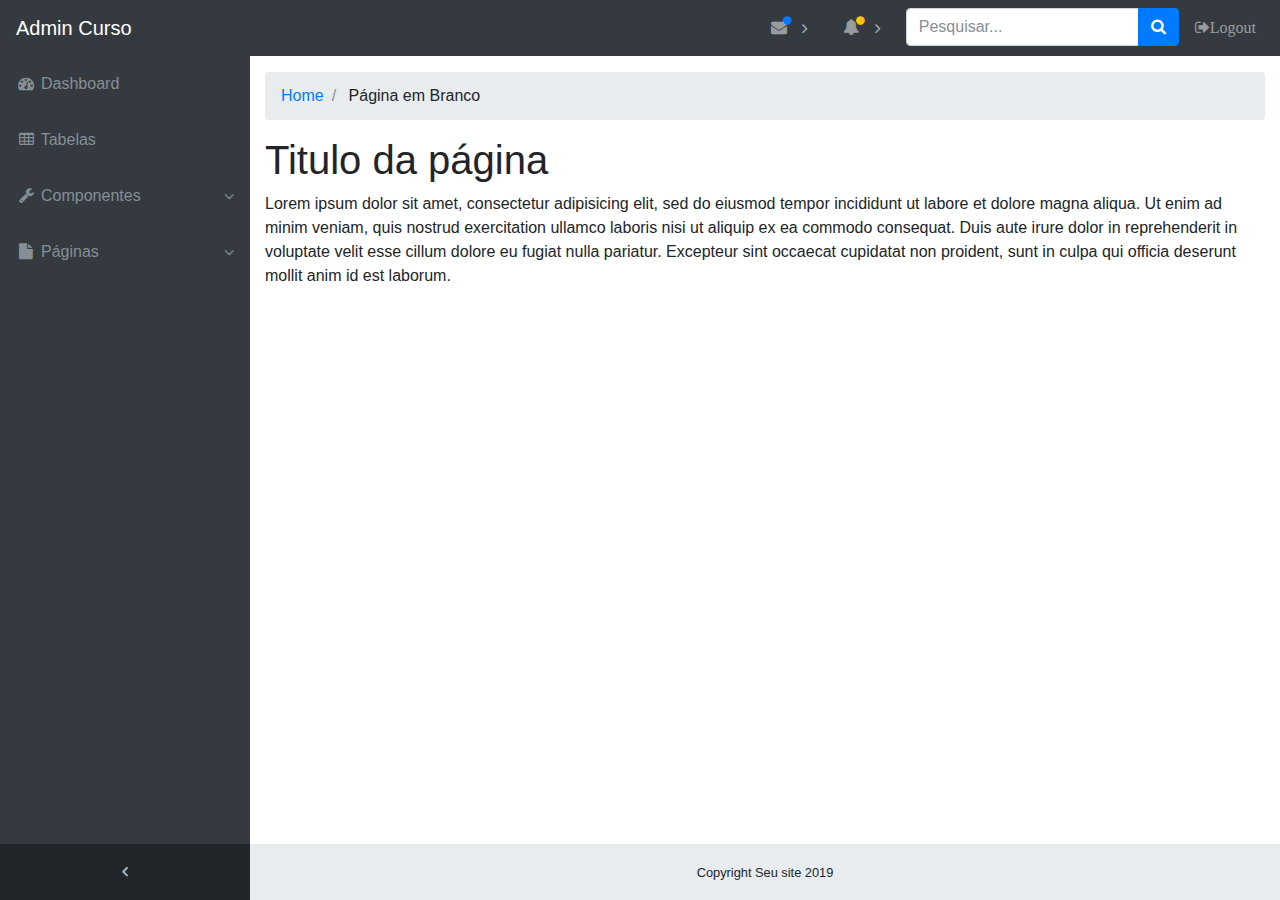
<file: Dashboard/index.html>
<!DOCTYPE html>
<html lang="pt-br">
  <head>
    <!-- Required meta tags -->
    <meta charset="utf-8">
    <meta name="viewport" content="width=device-width, initial-scale=1, shrink-to-fit=no">
    <title>Template Master</title>
    <link rel="stylesheet" type="text/css" href="bibliotecas/bootstrap/css/bootstrap.min.css">
    <link rel="stylesheet" type="text/css" href="bibliotecas/font-awesome/css/font-awesome.min.css">
    <link rel="stylesheet" type="text/css" href="css/sb-admin.min.css">
 
  </head>

  <body class="bg-dark fixed-nav sticky-footer" id="page-top">

  	<!-- NAVEGAÇÃO -->
  	<nav class="navbar navbar-expand-lg navbar-dark bg-dark fixed-top" id="mainNav">
		<a class="navbar-brand" href="index.html">Admin Curso</a>
		<button class="navbar-toggler navbar-toggler-right" type="button" data-toggle="collapse"
		data-target="#navbarCurso" aria-control="navbarCurso" aria-expanded="false" aria-label="Navegação Toggle">
			<span class="navbar-toggler-icon"></span>
		</button>

  		<div id="navbarCurso" class="collapse navbar-collapse">
			<ul class="navbar-nav navbar-sidenav" id="linksaccordion">
				<li class="nav-item" data-toggle="tooltip" data-placement="right">
					<a class="nav-link" href="#">
						<i class="fa fa-fw fa-dashboard"></i>
						<span class="nav-link-text">Dashboard</span>
					</a>
				</li>
				<li class="nav-item" data-toggle="tooltip" data-placement="right">
					<a class="nav-link" href="#">
						<i class="fa fa-fw fa-table"></i>
						<span class="nav-link-text">Tabelas</span>
					</a>
				</li>
				<li class="nav-item" data-toggle="tooltip" data-placement="right">
					<a  class="nav-link nav-link-collapse collapse" href="#linkscomponentes"
					data-toggle="collapse" data-parent="#linksaccordion">
						<i class="fa fa-fw fa-wrench"></i>
						<span class="nav-link-text">Componentes</span>
					</a>
					<ul class="sidenav-second-level collapse" id="linkscomponentes">
						<li>
							<a href="login.html">Pagina Login</a>
						</li>
						<li>
							<a href="recuperar.html">Pagina Recuperar</a>
						</li>
						<li>
							<a href="registro.html">Pagina Registro</a>
						</li>
						<li>
							<a href="#link3nivel" class="nav-link-collapse collapse" data-toggle="collapse">Links 3 Niveis</a>
							<ul class="sidenav-third-level collapse" id="link3nivel">
								<li>
									<a href="#">Link1</a>
								</li>
								<li>
									<a href="#">Link2</a>
								</li>
								<li>
									<a href="#">Link3</a>
								</li>
							</ul>
						</li>
					</ul>
				</li>
				<li class="nav-item" data-toggle="tooltip" data-placement="right">
					<a class="nav-link nav-link-collapse collapse" href="#linkspagina"
					data-toggle="collapse" data-parent="#linksaccordion">
						<i class="fa fa-fw fa-file"></i>
						<span class="nav-link-text">Páginas</span>
					</a>
					<ul class="sidenav-second-level collapse" id="linkspagina">
						<li>
							<a href="login.html">Pagina Login</a>
						</li>
						<li>
							<a href="recuperar.html">Pagina Recuperar</a>
						</li>
						<li>
							<a href="registro.html">Pagina Registro</a>
						</li>
					</ul>
				</li>
  			</ul>
  			<ul class="navbar-nav sidenav-toggler">
  				<li class="nav-item">
  					<a  id="sidenavToggler" class="nav-link text-center">
  						<i class="fa fa-fw fa-angle-left"></i>
  					</a>
  				</li>
  			</ul>
  			<ul class="navbar-nav ml-auto">

  				<li class="nav-item dropdown">
  					<a href="" class="nav-link dropdown-toggle mr-lg-2" id="messageDropdown" data-toggle="dropdown" aria-haspopup="true" aria-expanded="false">
  						<i class="fa fa-fw fa-envelope"></i>
  						<span class="d-lg-none">
  							Mensagens
  							<span class="badge badge-pill badge-primary">12 Novas</span>
  						</span>
  						<span class="indicator text-primary d-none d-lg-block">
  								<i class="fa fa-fw fa-circle"></i>
  							</span>
  					</a>

  					<div class="dropdown-menu" aria-labelledby="messageDropdown">
  						<h6 class="dropdown-header">Novas Mensagens</h6>
  						<div class="dropdown-divider"></div>
  						<a href="#" class="dropdown-item">
  							<strong>Henrique Assis</strong>
  							<span class="small float-right text-muted">22:51</span>
  							<div class="dropdown-message small">
  								Lorem ipsum dolor sit amet, consectetur adipiscing elit. Nulla viverra felis nisi, vitae tempus velit gravida non. Duis mollis, purus nec pretium suscipit, mi nunc semper nisl, accumsan imperdiet neque justo et augue. Morbi at dui efficitur, euismod dui vitae, feugiat augue. Donec auctor tortor a dui tempus efficitur in viverra diam. Donec malesuada nibh nibh, venenatis ullamcorper justo ullamcorper quis. Vestibulum ac nibh egestas, facilisis nunc non, pharetra lectus. Lorem ipsum dolor sit amet, consectetur adipiscing elit. Praesent euismod urna quis nulla malesuada, scelerisque condimentum ipsum hendrerit. Sed viverra vitae odio nec malesuada. Nulla facilisi. Suspendisse mi orci, tincidunt quis augue at, gravida aliquet metus. Mauris sed tempor augue. Nullam libero metus, vulputate facilisis ultricies vitae, efficitur nec nisl. 
  							</div>
  							<div class="dropdown-divider"></div>
  						</a>
  						<a href="#" class="dropdown-item">
  							<strong>Henrique Cordeiro</strong>
  							<span class="small float-right text-muted">22:51</span>
  							<div class="dropdown-message small">
  								Lorem ipsum dolor sit amet, consectetur adipiscing elit. Nulla viverra felis nisi, vitae tempus velit gravida non. Duis mollis, purus nec pretium suscipit, mi nunc semper nisl, accumsan imperdiet neque justo et augue. Morbi at dui efficitur, euismod dui vitae, feugiat augue. Donec auctor tortor a dui tempus efficitur in viverra diam. Donec malesuada nibh nibh, venenatis ullamcorper justo ullamcorper quis. Vestibulum ac nibh egestas, facilisis nunc non, pharetra lectus. Lorem ipsum dolor sit amet, consectetur adipiscing elit. Praesent euismod urna quis nulla malesuada, scelerisque condimentum ipsum hendrerit. Sed viverra vitae odio nec malesuada. Nulla facilisi. Suspendisse mi orci, tincidunt quis augue at, gravida aliquet metus. Mauris sed tempor augue. Nullam libero metus, vulputate facilisis ultricies vitae, efficitur nec nisl. 
  							</div>
  							<div class="dropdown-divider"></div>
  						</a>
  						<a href="#" class="dropdown-item">
  							<strong>Henrique Freitas</strong>
  							<span class="small float-right text-muted">22:51</span>
  							<div class="dropdown-message small">
  								Lorem ipsum dolor sit amet, consectetur adipiscing elit. Nulla viverra felis nisi, vitae tempus velit gravida non. Duis mollis, purus nec pretium suscipit, mi nunc semper nisl, accumsan imperdiet neque justo et augue. Morbi at dui efficitur, euismod dui vitae, feugiat augue. Donec auctor tortor a dui tempus efficitur in viverra diam. Donec malesuada nibh nibh, venenatis ullamcorper justo ullamcorper quis. Vestibulum ac nibh egestas, facilisis nunc non, pharetra lectus. Lorem ipsum dolor sit amet, consectetur adipiscing elit. Praesent euismod urna quis nulla malesuada, scelerisque condimentum ipsum hendrerit. Sed viverra vitae odio nec malesuada. Nulla facilisi. Suspendisse mi orci, tincidunt quis augue at, gravida aliquet metus. Mauris sed tempor augue. Nullam libero metus, vulputate facilisis ultricies vitae, efficitur nec nisl. 
  							</div>
  							<div class="dropdown-divider"></div>
  							<a href="#" class="dropdown-item small">Ver Mais</a>
  						</a>
  					</div>

  				</li>
  				<li class="nav-item dropdown">
  					<a href="" class="nav-link dropdown-toggle mr-lg-2" id="alertDropdown" data-toggle="dropdown" aria-haspopup="true" aria-expanded="false">
  						<i class="fa fa-fw fa-bell"></i>
  						<span class="d-lg-none">
  							Alertas
  							<span class="badge badge-pill badge-warning">5 Novos</span>
  						</span>
  						<span class="indicator text-warning d-none d-lg-block">
  							<i class="fa fa-fw fa-circle"></i>
  						</span>
  					</a>
  					<div class="dropdown-menu" aria-labelledby="alertDropdown">
  						<h6 class="dropdown-header">Novos Alertas</h6>
  						<div class="dropdown-divider"></div>
  						<a href="#" class="dropdown-item">
  							<span class="text-success">
  								<strong>
  									<i class="fa fa-fw fa-long-arrow-up"></i>
  									Atualização de Estado
  								</strong>
  							</span>
  							<span class="small float-right text-muted">08:21</span>
  								<div class="dropdown-message small">
  								Lorem ipsum dolor sit amet, consectetur adipiscing elit. Nulla viverra felis nisi, vitae tempus velit gravida non. Duis mollis, purus nec pretium suscipit, mi nunc semper nisl, accumsan imperdiet neque justo et augue. 
  								</div>
  								<div class="dropdown-divider"></div>
  						</a>
  						<a href="#" class="dropdown-item">
  							<span class="text-info">
  								<strong>
  									<i class="fa fa-fw fa-long-arrow-up"></i>
  									Atualização de Estado
  								</strong>
  							</span>
  							<span class="small float-right text-muted">08:21</span>
  								<div class="dropdown-message small">
  								Lorem ipsum dolor sit amet, consectetur adipiscing elit. Nulla viverra felis nisi, vitae tempus velit gravida non. Duis mollis, purus nec pretium suscipit, mi nunc semper nisl, accumsan imperdiet neque justo et augue. 
  								</div>
  								<div class="dropdown-divider"></div>
  						</a>
  						<a href="#" class="dropdown-item">
  							<span class="text-danger">
  								<strong>
  									<i class="fa fa-fw fa-long-arrow-down"></i>
  									Atualização de Estado
  								</strong>
  							</span>
  							<span class="small float-right text-muted">08:21</span>
  								<div class="dropdown-message small">
  								Lorem ipsum dolor sit amet, consectetur adipiscing elit. Nulla viverra felis nisi, vitae tempus velit gravida non. Duis mollis, purus nec pretium suscipit, mi nunc semper nisl, accumsan imperdiet neque justo et augue. 
  								</div>
  								<div class="dropdown-divider"></div>
  								<a href="#" class="dropdown-item small">Ver Mais</a>
  						</a>
  					</div>
  				</li>

  				<li class="nav-item">
  					<form class="form-inline my-2 my-lg-0 mr-lg-2" >
  						<div class="input-group">
  							<input type="text" class="form-control" placeholder="Pesquisar...">
  							<span class="input-group-btn">
  								<button class="btn btn-primary" type="button">
  									<i class="fa fa-search"></i>
  								</button>
  							</span>
  						</div>
  					</form>
  				</li>
  				<li class="nav-item">
  					<a href="#" class="nav-link">
  						<i class="fa fa-sign-out">Logout</i>
  					</a>
  				</li>
  			</ul>
  		</div>
  	</nav>
  	<div class="content-wrapper">
  		<div class="container-fluid">
			<ol class="breadcrumb">
				<li class="breadcrumb-item">
					<a href="index.html">Home</a>
				</li>
				<li class="breadcrumb-item">
					Página em Branco
				</li>
			</ol>
			<div class="row">
				<div class="col-12">
					<h1>Titulo da página</h1>
					<p>Lorem ipsum dolor sit amet, consectetur adipisicing elit, sed do eiusmod
					tempor incididunt ut labore et dolore magna aliqua. Ut enim ad minim veniam,
					quis nostrud exercitation ullamco laboris nisi ut aliquip ex ea commodo
					consequat. Duis aute irure dolor in reprehenderit in voluptate velit esse
					cillum dolore eu fugiat nulla pariatur. Excepteur sint occaecat cupidatat non
					proident, sunt in culpa qui officia deserunt mollit anim id est laborum.</p>
				</div>
			</div>
		</div>
		<footer class="sticky-footer">
			<div class="text-center">
				<small>Copyright Seu site 2019</small>
			</div>
		</footer>
  	</div>
    

    <script src="bibliotecas/jquery/jquery.min.js"></script>
    <script src="bibliotecas/bootstrap/js/bootstrap.bundle.min.js"></script>
    <script src="bibliotecas/jquery-easing/jquery.easing.min.js"></script>
    <script src="js/sb-admin.min.js"></script>
  </body>
</html>
</file>
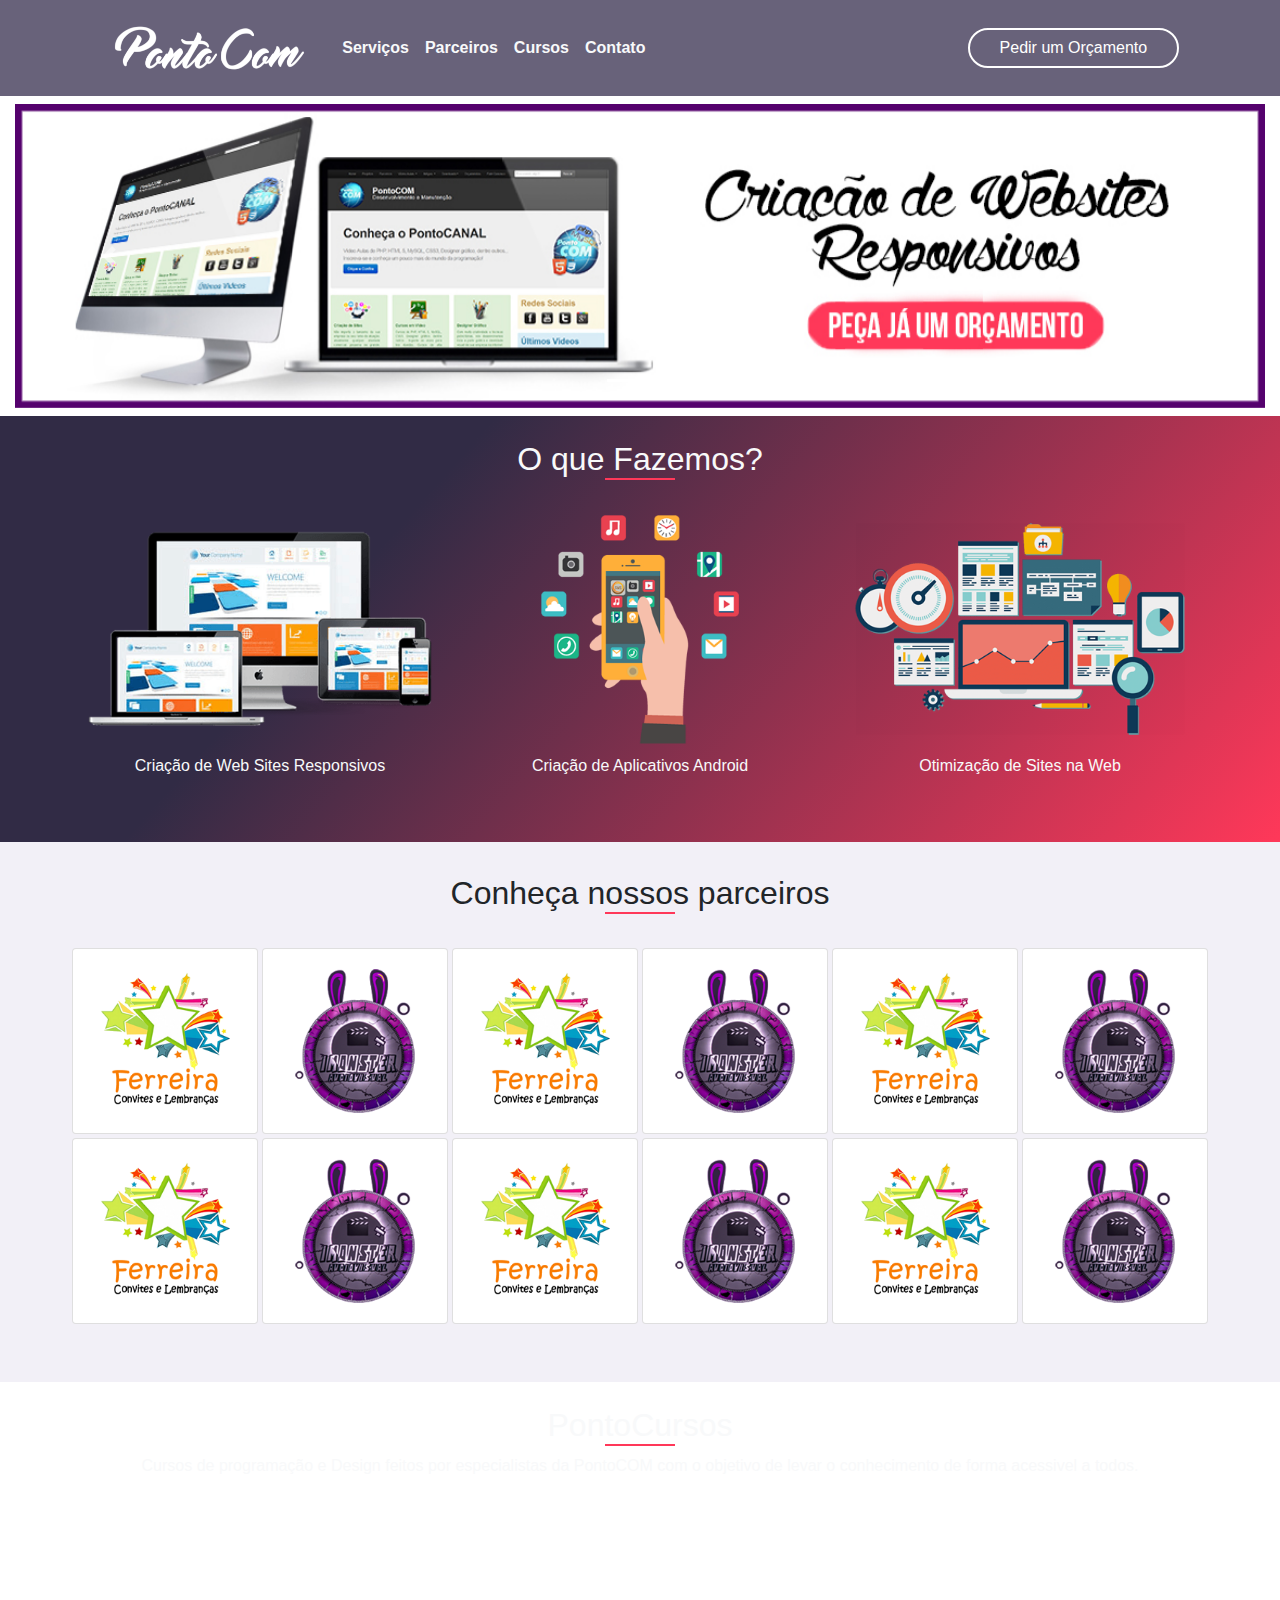
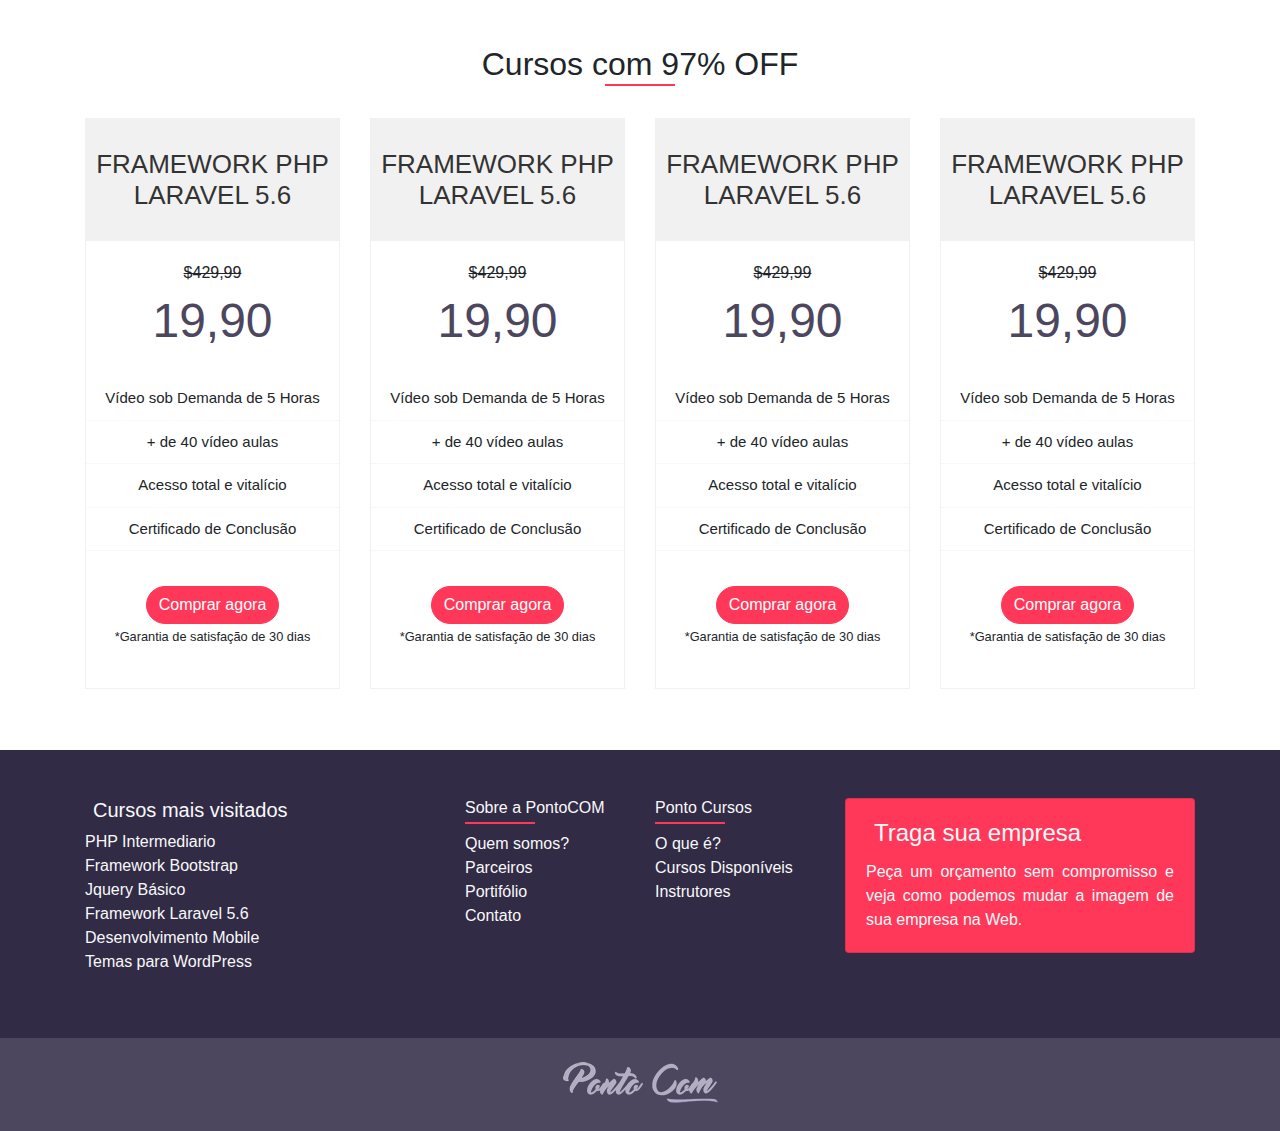
<file: OnePage/index.html>
<!DOCTYPE html>
<html lang="pt-br">
<head>
	<meta charset="utf-8">
	<meta name="viewport" content="width=device-width, initial-scale=1, shrink-to-fit=no">
	<title>One Page</title>
	<!-- CSS Bootstrap !-->
	<link rel="stylesheet" type="text/css" href="css/bootstrap.min.css">
	<!-- CSS Personalizada !-->
	<link rel="stylesheet" type="text/css" href="css/estilo.css">
	<!-- Fonte par Icones !-->
	<link rel="stylesheet" href="https://use.fontawesome.com/releases/v5.0.10/css/all.css" integrity="sha384-+d0P83n9kaQMCwj8F4RJB66tzIwOKmrdb46+porD/OvrJ+37WqIM7UoBtwHO6Nlg" crossorigin="anonymous">
</head>
<body>
	<!-- Topo !-->
	<div class="container-fluid bg-topo">
		<header class="container">
			<nav class="navbar navbar-expand-lg navbar-dark">
				<a href="#" class="navbar-brand">
					<img src="img/logo.png" height="70" class="d-inline-block align-top">
				</a>
				<button class="navbar-toggler" type="button" data-toggle="collapse" data-target="#menu"
				aria-controls="menu" aria-expanded="false" aria-label="Menu Colapso">
					<span class="navbar-toggler-icon text-light"></span>
				</button>
				<div id="menu" class="collapse navbar-collapse">
					<ul class="navbar-nav mr-auto text-light">
						<li class="nav-item">
							<a href="#servicos" class="nav-link text-light font-weight-bold scroll-page">Serviços</a>
						</li>
						<li class="nav-item">
							<a href="#parceiros" class="nav-link text-light font-weight-bold scroll-page">Parceiros</a>
						</li>
						<li class="nav-item">
							<a href="#cursos" class="nav-link text-light font-weight-bold scroll-page">Cursos</a>
						</li>
						<li class="nav-item">
							<a href="#" class="nav-link text-light font-weight-bold">Contato</a>
						</li>
					</ul>
					<a href="#" class="btn col-md-3 btn-orcamento"> Pedir um Orçamento</a>
				</div>
			</nav>
		</header>
	</div>
	<!-- Slide Show !-->
	<div class="container-fluid my-2">
		<div id="slideshow" class="carousel slide" data-ride="carousel">
			<ol class="carousel-indicators">
				<li data-target="#slideshow" data-slide-to="0" class="active"></li>
				<li data-target="#slideshow" data-slide-to="1"></li>
			</ol>

			<div class="carousel-inner">
				<div class="carousel-item active">
					<a href="#">
						<img src="img/banner1.jpg" class="d-block w-100" alt="Primeiro Slide"> 
					</a>
				</div>
				<div class="carousel-item">
					<a href="#">
						<img src="img/banner2.jpg" class="d-block w-100" alt="Segundo Slide"> 
					</a>
				</div>
			</div>

			<a href="#slideshow" class="carousel-control-prev" role="button" data-slide="prev">
				<span class="carousel-control-prev-icon" aria-hidden="true"></span>
				<span class="sr-only">Anterior</span>
			</a>

			<a href="#slideshow" class="carousel-control-next" role="button" data-slide="next">
				<span class="carousel-control-next-icon" aria-hidden="true"></span>
				<span class="sr-only">Próximo</span>
			</a>
		</div>
	</div>
	<!-- Seção de Serviços !-->
	<div id="servicos" class="container-fluid bg-servicos">
		<div class="mt-2 py-4">
			<section class="container">
				<header class="col-md-12">
					<h2 class="text-center text-light">O que Fazemos?
						<span class="underline"></span>
					</h2>
				</header>
				<div class="row py-4">
					<div class="col-md-4">
						<img src="img/img1.png" class="img-fluid">
						<p class="text-center text-light mt-2">Criação de Web Sites Responsivos</p>
					</div>
					<div class="col-md-4">
						<img src="img/img2.png" class="img-fluid">
						<p class="text-center text-light mt-2">Criação de Aplicativos Android</p>
					</div>
					<div class="col-md-4">
						<img src="img/img3.png" class="img-fluid">
						<p class="text-center text-light mt-2">Otimização de Sites na Web</p>
					</div>
				</div>
			</section>
		</div>
	</div>

	<!-- Seção de Parceiros !-->
	<div id="parceiros" class="container-fluid py-4 bg-parceiros">
		<div class="py-2">
			<div class="container">
				<header class="col-md-12">
					<h2 class="text-center">Conheça nossos parceiros
						<span class="underline"></span>
					</h2>
				</header>
				<div class="row py-4">
					<div class="col-md-2 padding-parceiros">
					<div class="card sombra">
						<div class="card-body">
							<a href="#">
								<img src="img/parceiro1.png" class="img-fluid mx-auto d-block">
							</a>
						</div>
					</div>
				</div>
				<div class="col-md-2 padding-parceiros">
					<div class="card sombra">
						<div class="card-body">
							<a href="#">
								<img src="img/parceiro2.png" class="img-fluid mx-auto d-block">
							</a>
						</div>
					</div>
				</div>
				<div class="col-md-2 padding-parceiros">
					<div class="card sombra">
						<div class="card-body">
							<a href="#">
								<img src="img/parceiro1.png" class="img-fluid mx-auto d-block">
							</a>
						</div>
					</div>
				</div>
				<div class="col-md-2 padding-parceiros">
					<div class="card sombra">
						<div class="card-body">
							<a href="#">
								<img src="img/parceiro2.png" class="img-fluid mx-auto d-block">
							</a>
						</div>
					</div>
				</div>
				<div class="col-md-2 padding-parceiros">
					<div class="card sombra">
						<div class="card-body">
							<a href="#">
								<img src="img/parceiro1.png" class="img-fluid mx-auto d-block">
							</a>
						</div>
					</div>
				</div>
				<div class="col-md-2 padding-parceiros">
					<div class="card sombra">
						<div class="card-body">
							<a href="#">
								<img src="img/parceiro2.png" class="img-fluid mx-auto d-block">
							</a>
						</div>
					</div>
				</div>
				<div class="col-md-2 padding-parceiros">
					<div class="card sombra">
						<div class="card-body">
							<a href="#">
								<img src="img/parceiro1.png" class="img-fluid mx-auto d-block">
							</a>
						</div>
					</div>
				</div>
				<div class="col-md-2 padding-parceiros">
					<div class="card sombra">
						<div class="card-body">
							<a href="#">
								<img src="img/parceiro2.png" class="img-fluid mx-auto d-block">
							</a>
						</div>
					</div>
				</div>
				<div class="col-md-2 padding-parceiros">
					<div class="card sombra">
						<div class="card-body">
							<a href="#">
								<img src="img/parceiro1.png" class="img-fluid mx-auto d-block">
							</a>
						</div>
					</div>
				</div>
				<div class="col-md-2 padding-parceiros">
					<div class="card sombra">
						<div class="card-body">
							<a href="#">
								<img src="img/parceiro2.png" class="img-fluid mx-auto d-block">
							</a>
						</div>
					</div>
				</div>
				<div class="col-md-2 padding-parceiros">
					<div class="card sombra">
						<div class="card-body">
							<a href="#">
								<img src="img/parceiro1.png" class="img-fluid mx-auto d-block">
							</a>
						</div>
					</div>
				</div>
				<div class="col-md-2 padding-parceiros">
					<div class="card sombra">
						<div class="card-body">
							<a href="#">
								<img src="img/parceiro2.png" class="img-fluid mx-auto d-block">
							</a>
						</div>
					</div>
				</div>
				</div>
			</div>
		</div>
	</div>
	<!-- SEÇÃO PARALLAX -->
	<div id="cursos" class="container-fluid bg-parallax	">
		<div class="py-4">
			<section class="container">
				<header class="col-md-12">
					<h2 class="text-center text-light">PontoCursos
						<span class="underline"></span>
					</h2>
					<p class="text-center text-light">Cursos de programação e Design feitos por especialistas da PontoCOM com o objetivo de levar o conhecimento de forma acessivel a todos.</p>
				</header>
				<div class="row py-2">
					<div class="col-sm-6 col-md-3 col-lg-3">
						<div class="fatos">
							<div class="icon">
								<i class="fa fa-clock"></i>
							</div>
							<div class="fatos-contador">
								<h3>+ <span class="contar">43678</span></h3>
								<h4>Minutos de conteúdo</h4>
							</div>
						</div>
					</div>
					<div class="col-sm-6 col-md-3 col-lg-3">
						<div class="fatos">
							<div class="icon">
								<i class="fa fa-book"></i>
							</div>
							<div class="fatos-contador">
								<h3><span class="contar">16</span></h3>
								<h4>Cursos Completos</h4>
							</div>
						</div>
					</div>
					<div class="col-sm-6 col-md-3 col-lg-3">
						<div class="fatos">
							<div class="icon">
								<i class="fa fa-users"></i>
							</div>
							<div class="fatos-contador">
								<h3>+ <span class="contar">28970</span></h3>
								<h4>Alunos</h4>
							</div>
						</div>
					</div>
					<div class="col-sm-6 col-md-3 col-lg-3">
						<div class="fatos">
							<div class="icon">
								<i class="fa fa-star"></i>
							</div>
							<div class="fatos-contador">
								<h3><span class="contar">4.8</span></h3>
								<h4>Média de avaliação</h4>
							</div>
						</div>
					</div>
				</div>
			</section>
		</div>
	</div>
	<!--SEÇÃO DE CURSOS-->
	<div class="container-fluid">
		<div class="my-2 py-4">
			<section class="container">
				<header class="col-md-12">
					<h2 class="text-center">Cursos com 97% OFF
						<span class="underline"></span>
					</h2>
				</header>
				<div class="row py-4">
					<div class="col-sm-6 col-md-3 col-xs-12">
						<div class="tabela-preco sombra">
							<div class="preco-detalhe">
								<h2>Framework PHP Laravel 5.6</h2>
								<strike>$429,99</strike>
								<span>19,90</span>
								<ul>
									<li>Vídeo sob Demanda de 5 Horas</li>
									<li>+ de 40 vídeo aulas</li>
									<li>Acesso total e vitalício</li>
									<li>Certificado de Conclusão</li>
								</ul>
							</div>
							<div class="preco-botao">
								<a href="#" class="btn btn-preco">Comprar agora</a>
							</div>
							<small>*Garantia de satisfação de 30 dias</small>
						</div>
					</div>
						<div class="col-sm-6 col-md-3 col-xs-12">
						<div class="tabela-preco sombra">
							<div class="preco-detalhe">
								<h2>Framework PHP Laravel 5.6</h2>
								<strike>$429,99</strike>
								<span>19,90</span>
								<ul>
									<li>Vídeo sob Demanda de 5 Horas</li>
									<li>+ de 40 vídeo aulas</li>
									<li>Acesso total e vitalício</li>
									<li>Certificado de Conclusão</li>
								</ul>
							</div>
							<div class="preco-botao">
								<a href="#" class="btn btn-preco">Comprar agora</a>
							</div>
							<small>*Garantia de satisfação de 30 dias</small>
						</div>
					</div>
						<div class="col-sm-6 col-md-3 col-xs-12">
						<div class="tabela-preco sombra">
							<div class="preco-detalhe">
								<h2>Framework PHP Laravel 5.6</h2>
								<strike>$429,99</strike>
								<span>19,90</span>
								<ul>
									<li>Vídeo sob Demanda de 5 Horas</li>
									<li>+ de 40 vídeo aulas</li>
									<li>Acesso total e vitalício</li>
									<li>Certificado de Conclusão</li>
								</ul>
							</div>
							<div class="preco-botao">
								<a href="#" class="btn btn-preco">Comprar agora</a>
							</div>
							<small>*Garantia de satisfação de 30 dias</small>
						</div>
					</div>
						<div class="col-sm-6 col-md-3 col-xs-12">
						<div class="tabela-preco sombra">
							<div class="preco-detalhe">
								<h2>Framework PHP Laravel 5.6</h2>
								<strike>$429,99</strike>
								<span>19,90</span>
								<ul>
									<li>Vídeo sob Demanda de 5 Horas</li>
									<li>+ de 40 vídeo aulas</li>
									<li>Acesso total e vitalício</li>
									<li>Certificado de Conclusão</li>
								</ul>
							</div>
							<div class="preco-botao">
								<a href="#" class="btn btn-preco">Comprar agora</a>
							</div>
							<small>*Garantia de satisfação de 30 dias</small>
						</div>
					</div>
				</div>
			</section>
		</div>
	</div>
	<!--RODAPÉ -->
	<footer class="container-fluid bg-rodape1">
		<div class="container py-5">
			<div class="row">
				<div class="col-md-4">
					<h5 class="text-light align-middle"><i class="fas fa-info-circle fa-2x mr-2 text-light"></i>Cursos mais visitados</h5>
					<ul class="text-light">
						<li><a href="#" class="text-light"><i class="fa fa-angle-right"></i>PHP Intermediario</a></li>
						<li><a href="#" class="text-light"><i class="fa fa-angle-right"></i>Framework Bootstrap</a></li>
						<li><a href="#" class="text-light"><i class="fa fa-angle-right"></i>Jquery Básico</a></li>
						<li><a href="#" class="text-light"><i class="fa fa-angle-right"></i>Framework Laravel 5.6</a></li>
						<li><a href="#" class="text-light"><i class="fa fa-angle-right"></i>Desenvolvimento Mobile</a></li>
						<li><a href="#" class="text-light"><i class="fa fa-angle-right"></i>Temas para WordPress</a></li>
					</ul>
				</div>
				<div class="col-md-4">
					<div class="row">
						<div class="col-md-6">
							<h6 class="text-light">Sobre a PontoCOM <span class="underline-footer"></span></h6>	
							<ul class="text-light">
								<li><a href="#" class="text-light">Quem somos?</a></li>
								<li><a href="#" class="text-light">Parceiros</a></li>
								<li><a href="#" class="text-light">Portifólio</a></li>
								<li><a href="#" class="text-light">Contato</a></li>
							</ul>
						</div>
						<div class="col-md-6">
							<h6 class="text-light">Ponto Cursos<span class="underline-footer"></span></h6>	
							<ul class="text-light">
								<li><a href="#" class="text-light">O que é?</a></li>
								<li><a href="#" class="text-light">Cursos Disponíveis</a></li>
								<li><a href="#" class="text-light">Instrutores</a></li>
							</ul>
						</div>
					</div>
				</div>
				<div class="col-md-4">
					<div class="card text-light mb-3 bg-card-rodape">
						<div class="card-body">
							<h4 class="card-title"><i class="far fa-building mr-2 fa-2x icon-banner-rodape"></i> Traga sua empresa </h4>
							<p class="card-text text-justify">Peça um orçamento sem compromisso e veja como podemos mudar a imagem de sua empresa na Web.</p>
						</div>
					</div>
				</div>
			</div>
		</div>
	</footer>
	<div class="container-fluid bg-rodape2">
		<div class="container py-4">
			<img src="img/logoRodape.png" class="img-fluid mx-auto d-block">
			<div class="text-center pt-1">
				<a href="#" class="icone-social" target="_blank"><i class="fab fa-facebook-square fa-lg"></i> </a>
				<a href="#" class="icone-social" target="_blank"><i class="fab fa-youtube fa-lg"></i> </a>
				<a href="#" class="icone-social" target="_blank"><i class="fab fa-instagram fa-lg"></i> </a>
				<a href="#" class="icone-social" target="_blank"><i class="fab fa-twitter-square fa-lg"></i> </a>
				<a href="#" class="icone-social" target="_blank"><i class="fab fa-linkedin fa-lg"></i> </a>



			</div>
		</div>
	</div>

				
	<!-- JS BOOTSTRAP -->
	<script type="text/javascript" src="js/jquery-min.js"></script>
	<script type="text/javascript" src="js/bootstrap.min.js"></script>
	<script type="text/javascript" src="js/jquery.counterup.min.js"></script>
	<script type="text/javascript" src="js/waypoints.min.js"></script>
	<script type="text/javascript" src="js/main.js"></script>
</body>
</html>
</file>
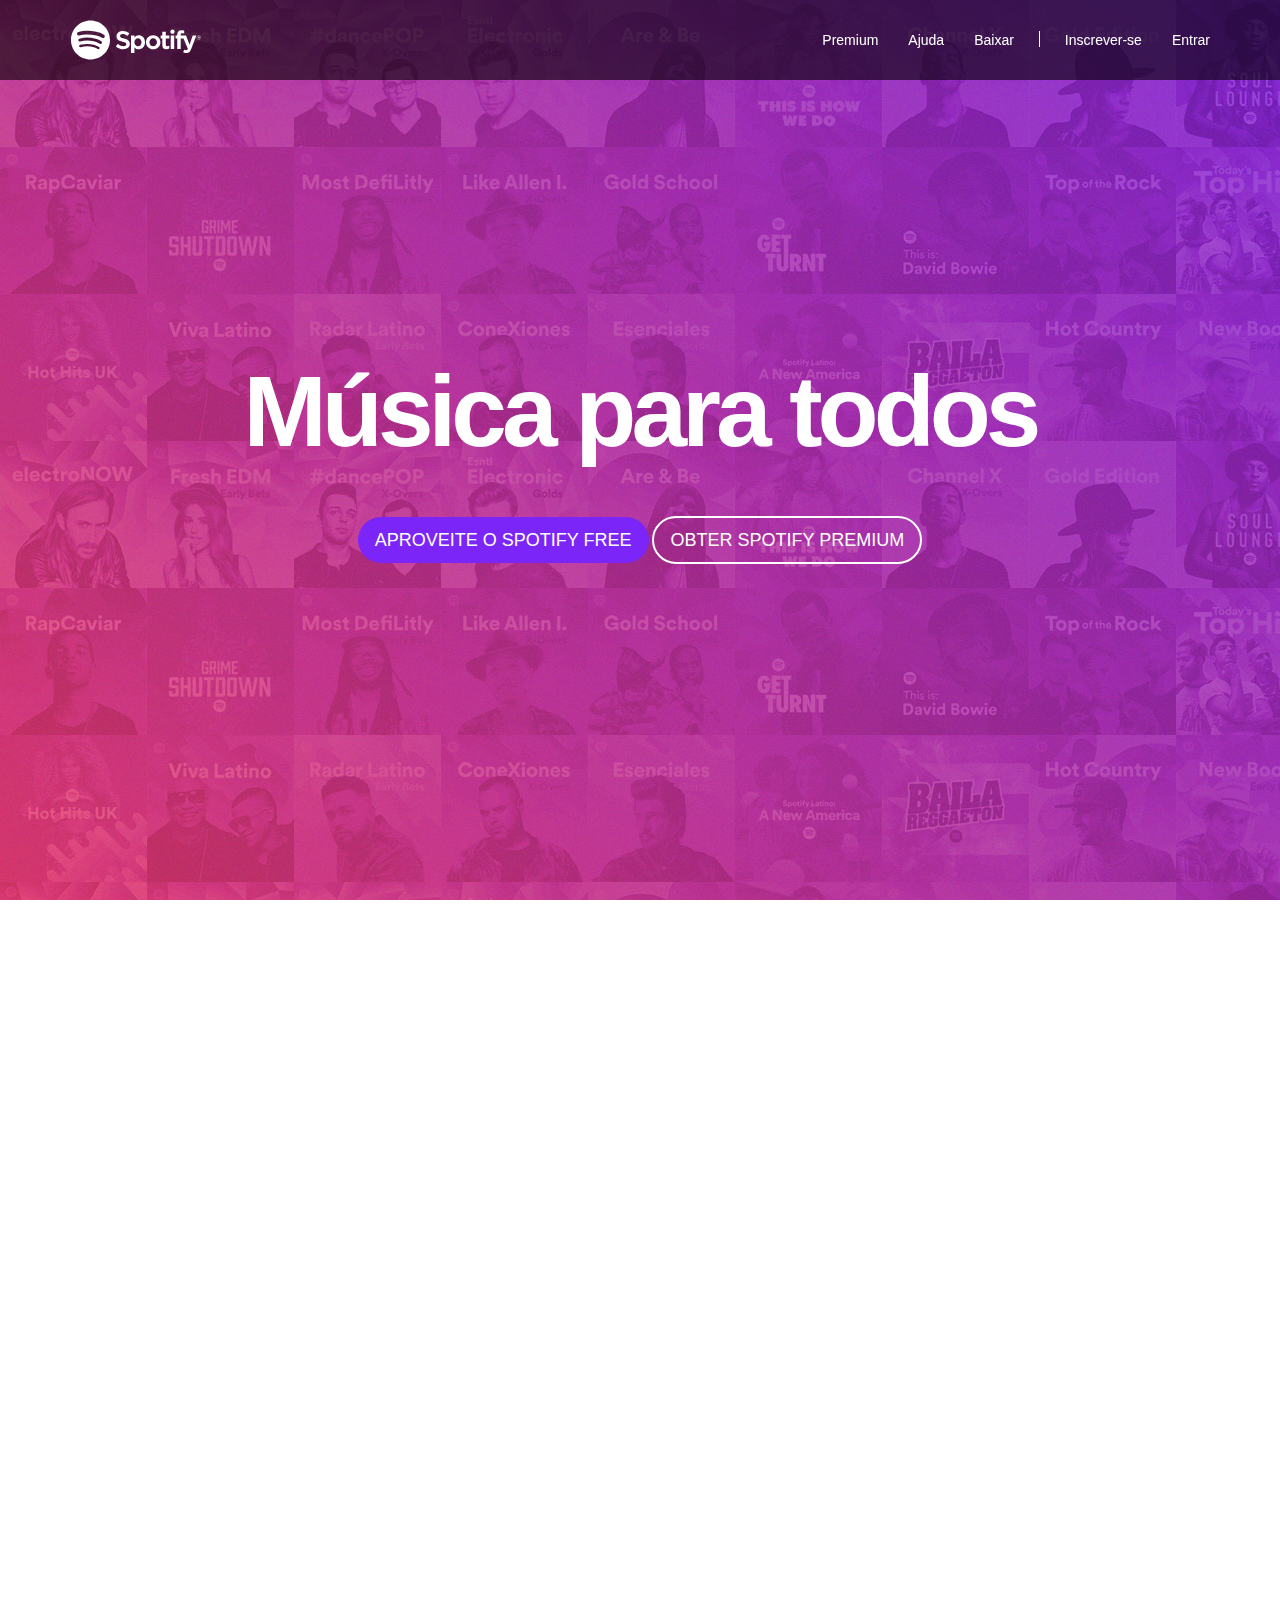
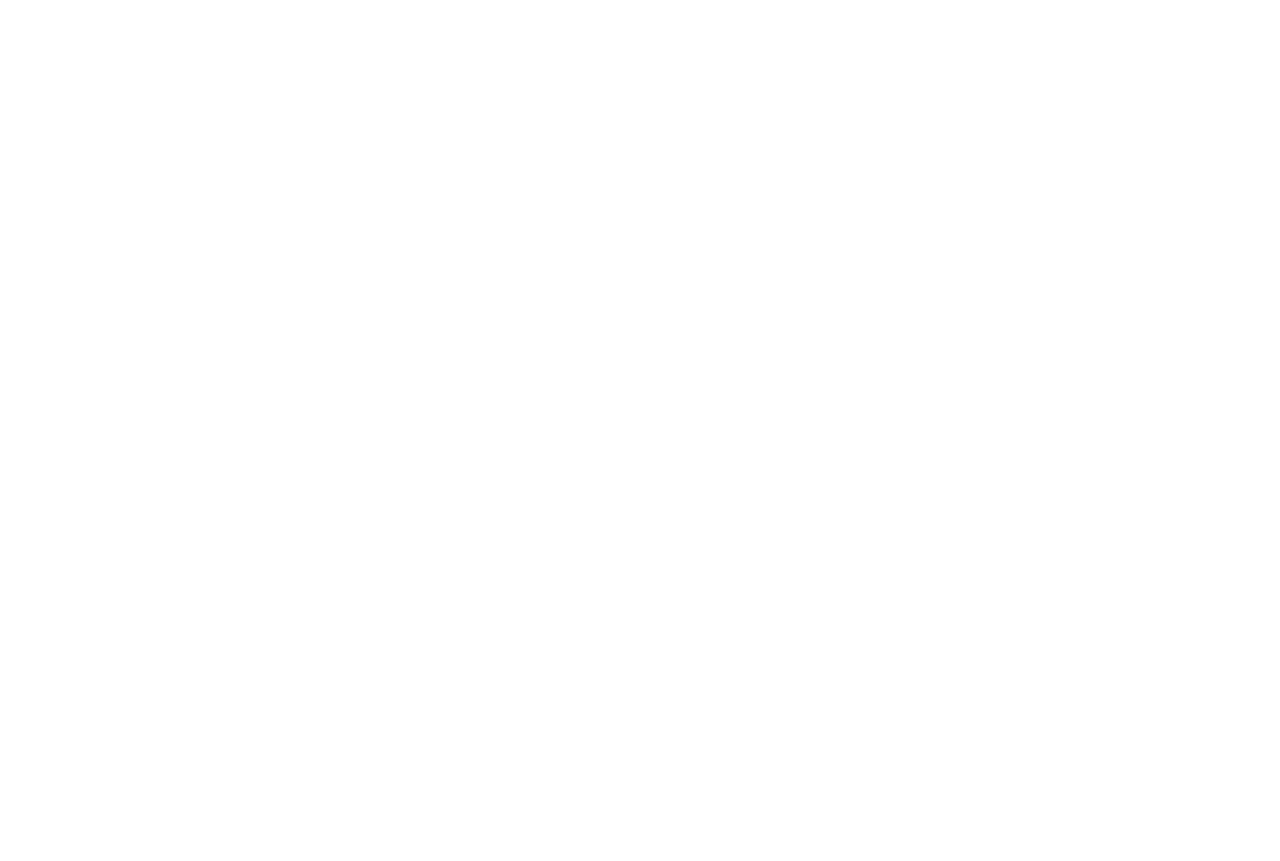
<file: projeto-spotify/index.html>
<!DOCTYPE html>
<html lang="pt-br">
  <head>
    <meta charset="utf-8">
    <meta http-equiv="X-UA-Compatible" content="IE=edge">
    <meta name="viewport" content="width=device-width, initial-scale=1">

    <title>Música para todos - Spotify</title>
    <link rel="icon" href="imagens/favicon.png">

    <!-- Bootstrap -->
    <link href="bootstrap/css/bootstrap.min.css" rel="stylesheet">
    <link href="estilo.css" rel="stylesheet">

    <!-- HTML5 shim and Respond.js for IE8 support of HTML5 elements and media queries -->
    <!-- WARNING: Respond.js doesn't work if you view the page via file:// -->
    <!--[if lt IE 9]>
      <script src="https://oss.maxcdn.com/html5shiv/3.7.2/html5shiv.min.js"></script>
      <script src="https://oss.maxcdn.com/respond/1.4.2/respond.min.js"></script>
    <![endif]-->
  </head>

  <body>


    <nav class="navbar navbar-fixed-top navbar-inverse navbar-transparente">
      <div class="container">
        
        <!-- header -->
        <div class="navbar-header">
          
          <!-- botao toggle -->
          <button type="button" class="navbar-toggle collapsed"
                  data-toggle="collapse" data-target="#barra-navegacao">
            <span class="sr-only">alternar navegação</span>
            <span class="icon-bar"></span>
            <span class="icon-bar"></span>
            <span class="icon-bar"></span>
          </button>

          <a href="index.html" class="navbar-brand">
            <span class="img-logo">Spotify</span>
          </a>

        </div>

        <!-- navbar -->
        <div class="collapse navbar-collapse" id="barra-navegacao">
          <ul class="nav navbar-nav navbar-right">
            <li><a href="">Premium</a></li>
            <li><a href="">Ajuda</a></li>
            <li><a href="">Baixar</a></li>
            <li class="divisor" role="separator"></li>
            <li><a href="">Inscrever-se</a></li>
            <li><a href="">Entrar</a></li>
          </ul>
        </div>
      </div><!-- /container -->
    </nav><!-- /nav -->

    <div class="capa">
      <div class="texto-capa">
        <h1>Música para todos</h1>
        <a href="" class="btn btn-custom btn-roxo btn-lg">Aproveite o Spotify Free</a>
        <a href="" class="btn btn-custom btn-branco btn-lg">Obter Spotify Premium</a>
      </div>
    </div>

    <!-- Conteudos -->
    <section id="servicos">
      <div class="container">
        <div class="row">

          <!-- albuns -->
          <div class="col-md-6">
            
            <div class="row albuns">
              
              <div class="col-md-6">
                <img src="imagens/img1.jpg" class="img-responsive">
              </div>
              <div class="col-md-6">
                <img src="imagens/img2.jpg" class="img-responsive">
              </div>

            </div><!-- /row -->

            <div class="row albuns">
              
              <div class="col-md-6">
                <img src="imagens/img3.jpg" class="img-responsive">
              </div>
              <div class="col-md-6">
                <img src="imagens/img4.jpg" class="img-responsive">
              </div>

            </div><!-- /row -->

          </div>

          <!-- servicos -->
          <div class="col-md-6">
            <h2>O que o Spotify tem?</h2>

            <h3>Músicas</h3>
            <p>O Spotify tem milhões de músicas. Escute seus sons favoritos, descubra novas músicas e reúna seus favoritos em um só lugar.</p>

            <h3>Playlists</h3>
            <p>No Spotify você encontra uma playlist para cada momento. Todas feitas por fanáticos e especialistas da música.</p>

            <h3>Novos lançamentos</h3>
            <p>Escute os novos lançamentos de singles e álbuns da semana e veja o que está bombando no Top 50.</p>

          </div>

        </div>
      </div>
    </section>

    <section id="recursos">
      <div class="container">
        <div class="row">
          
          <!-- recursos -->
          <div class="col-md-4">
            <h2>Fácil</h2>

            <h3>Buscar</h3>
            <p>Já sabe o que quer escutar? É só procurar e apertar o play.</p>

            <h3>Navegar</h3>
            <p>Veja os novos lançamentos, o que está bombando nas paradas e as melhores playlists para o seu momento.</p>

            <h3>Descobrir</h3>
            <p>Curta músicas novas toda segunda-feira com uma playlist personalizada pra você. Ou relaxe e curta uma das rádios.</p>
          </div>

          <!-- img recursos -->
          <div class="col-md-8">

            <div class="row rotacionar">
              
              <div class="col-md-6">
                <img src="imagens/iphone1.png" class="img-responsive">
              </div>

              <div class="col-md-6">
                <img src="imagens/iphone2.png" class="img-responsive">
              </div>

            </div><!-- /row -->

          </div>

        </div>
      </div>
    </section>

    <!-- Rodape -->
    <footer id="rodape">
      <div class="container">
        <div class="row">
          
          <div class="col-md-2">
            <span class="img-logo">Spotify</span>
          </div>

          <div class="col-md-2">
            <h4>company</h4>
            <ul class="nav">
              <li><a href="">Sobre</a></li>
              <li><a href="">Empregos</a></li>
              <li><a href="">Imprensa</a></li>
              <li><a href="">Novidades</a></li>
            </ul>
          </div>

          <div class="col-md-2">
            <h4>comunidades</h4>
            <ul class="nav">
              <li><a href="">Artistas</a></li>
              <li><a href="">Desenvolvedores</a></li>
              <li><a href="">Marcas</a></li>
            </ul>
          </div>

          <div class="col-md-2">
            <h4>links uteis</h4>
            <ul class="nav">
              <li><a href="">Ajuda</a></li>
              <li><a href="">Presentes</a></li>
              <li><a href="">Player da web</a></li>
            </ul>
          </div>

          <div class="col-md-4">
            <ul class="nav">
              <li class="item-rede-social"><a href=""><img src="imagens/facebook.png"></a></li>
              <li class="item-rede-social"><a href=""><img src="imagens/twitter.png"></a></li>
              <li class="item-rede-social"><a href=""><img src="imagens/instagram.png"></a></li>
            </ul>
          </div>

        </div><!-- /row -->
      </div>
    </footer>

    <!-- jQuery (necessary for Bootstrap's JavaScript plugins) -->
    <script src="https://ajax.googleapis.com/ajax/libs/jquery/1.11.3/jquery.min.js"></script>

    <!-- Include all compiled plugins (below), or include individual files as needed -->
    <script src="bootstrap/js/bootstrap.min.js"></script>
  </body>
</html>
</file>
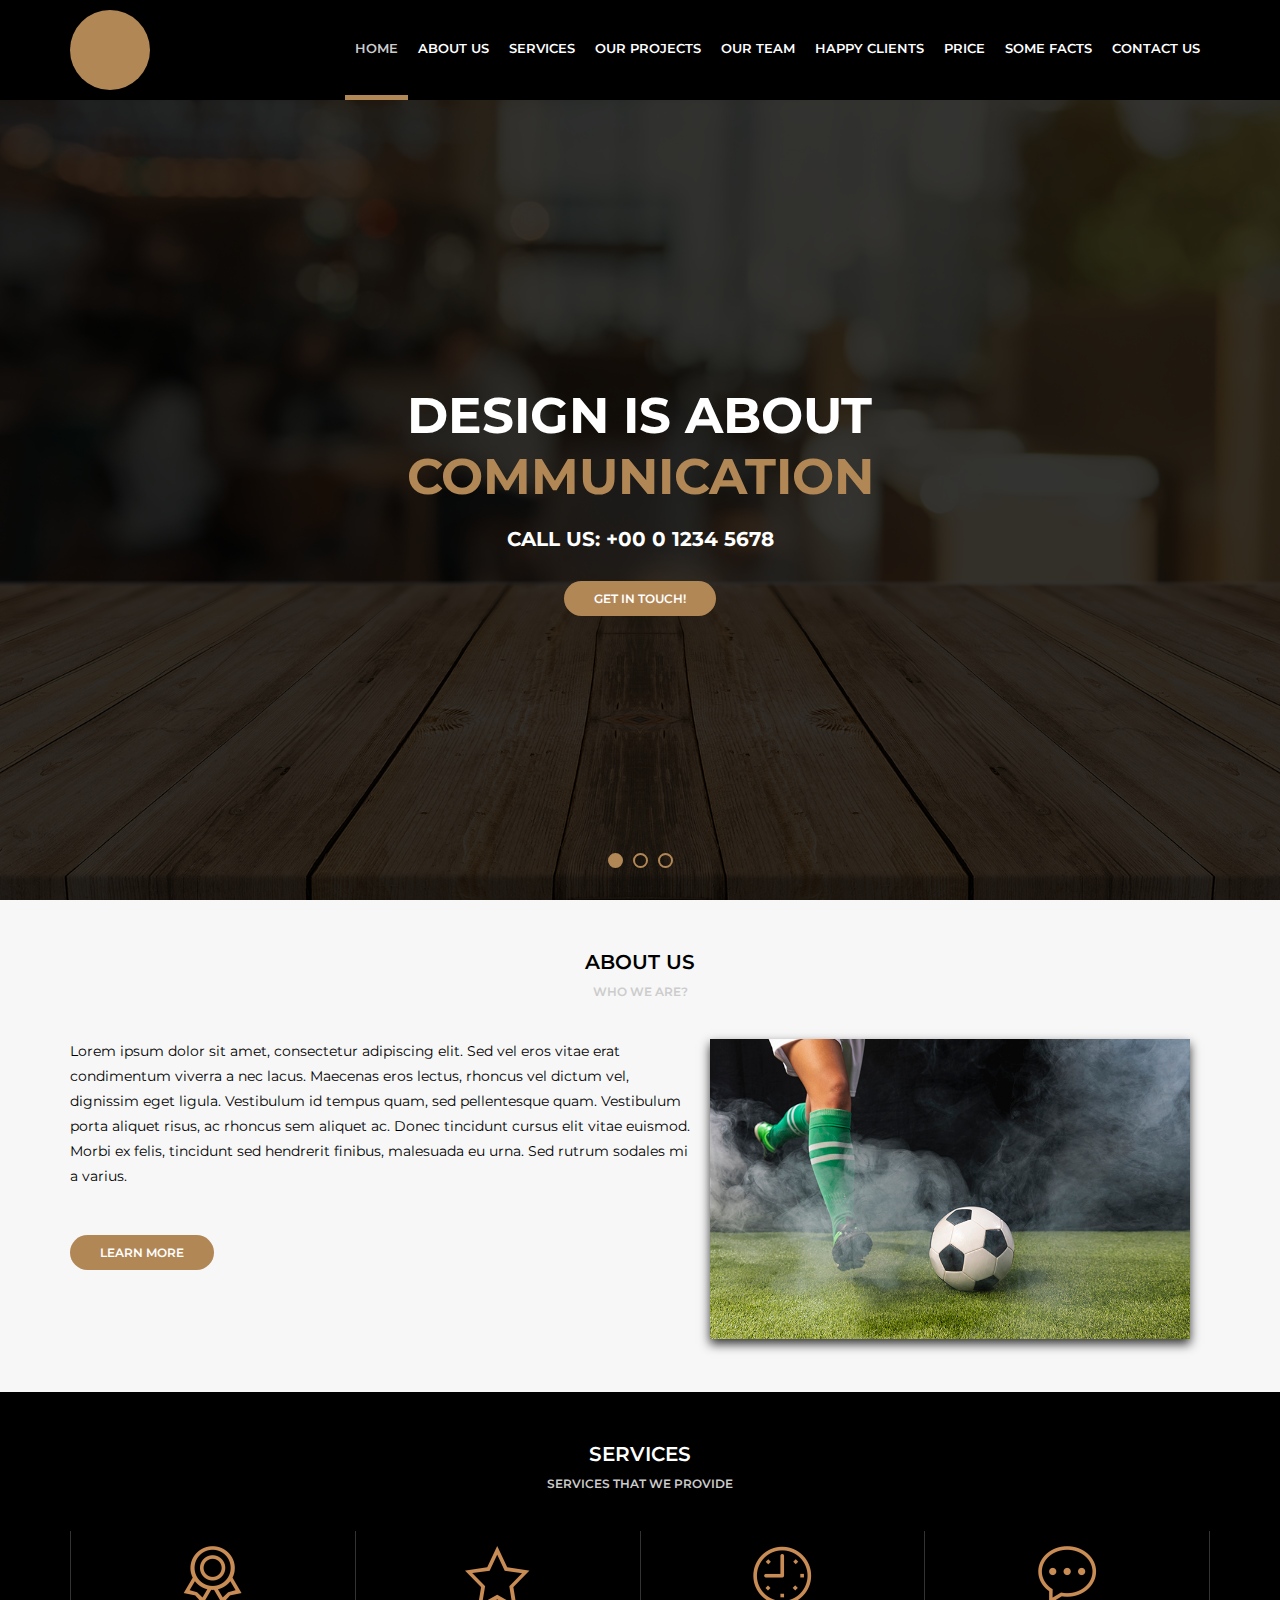
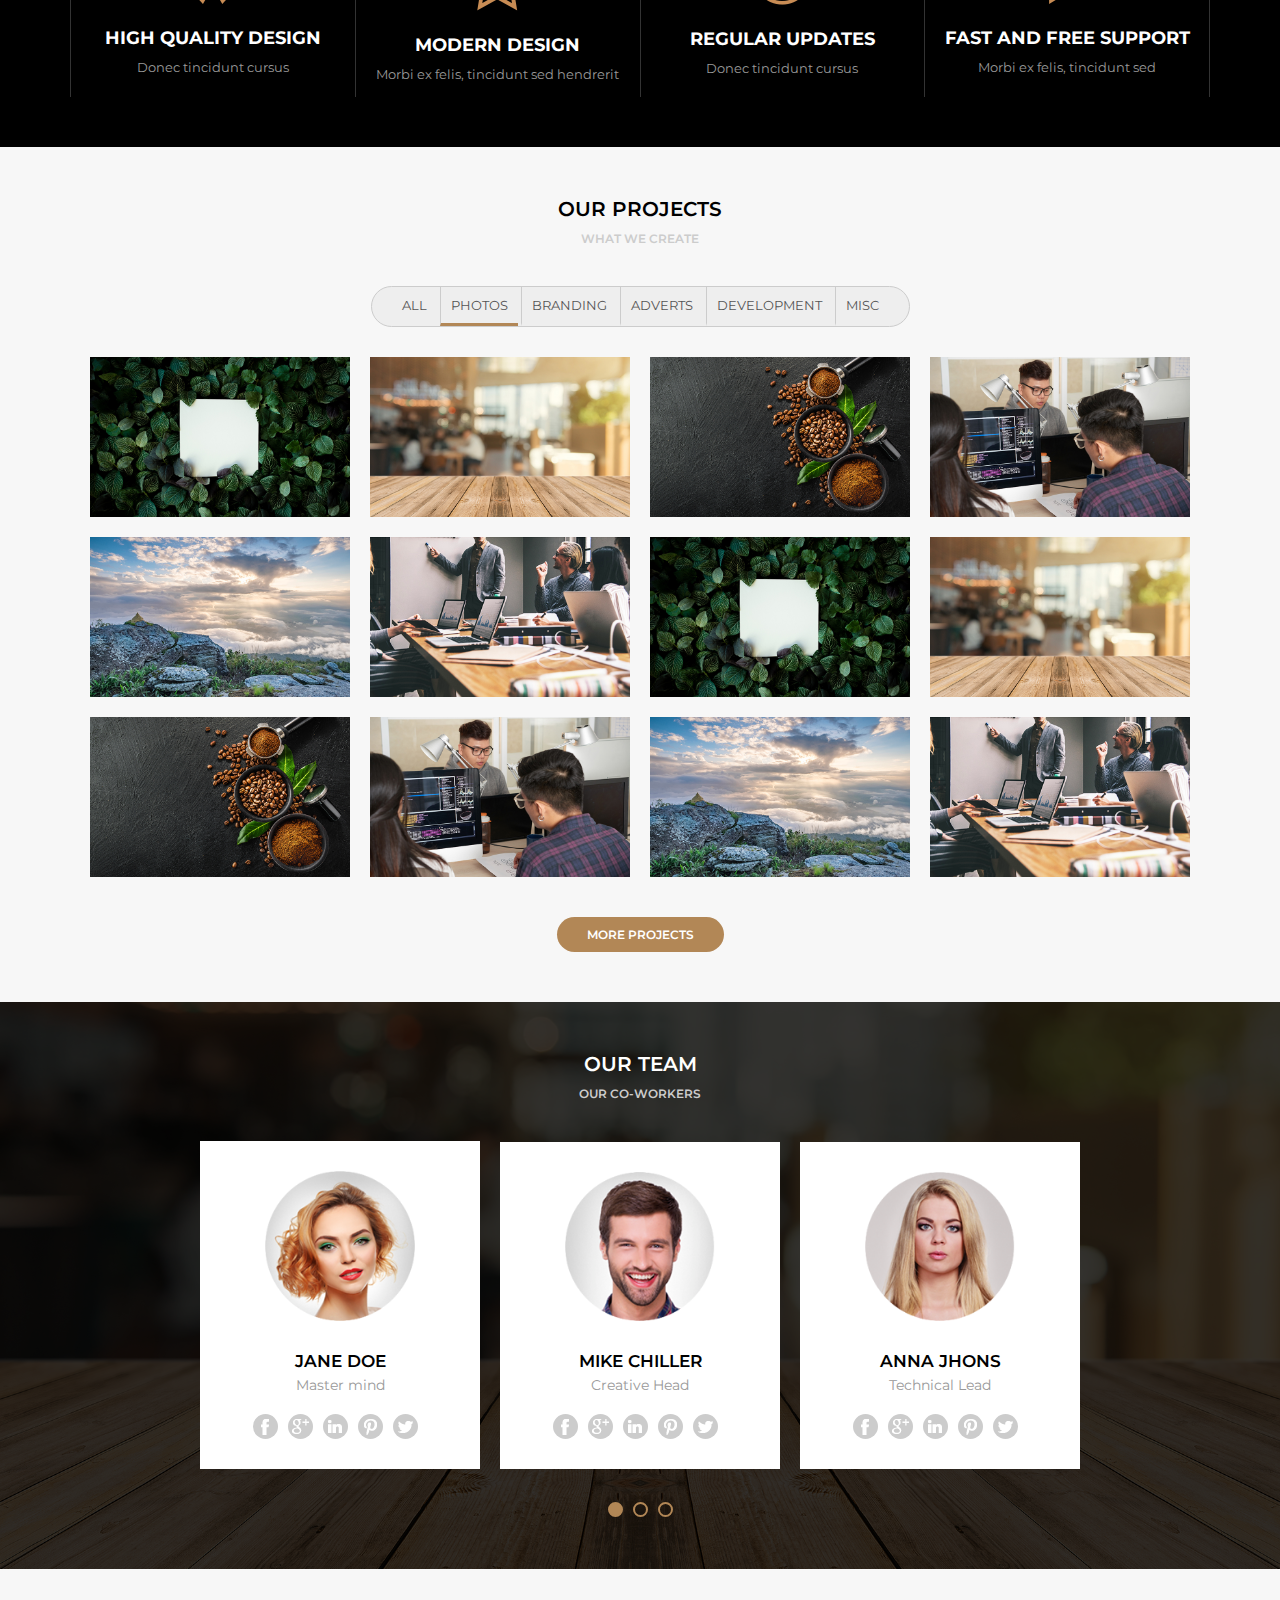
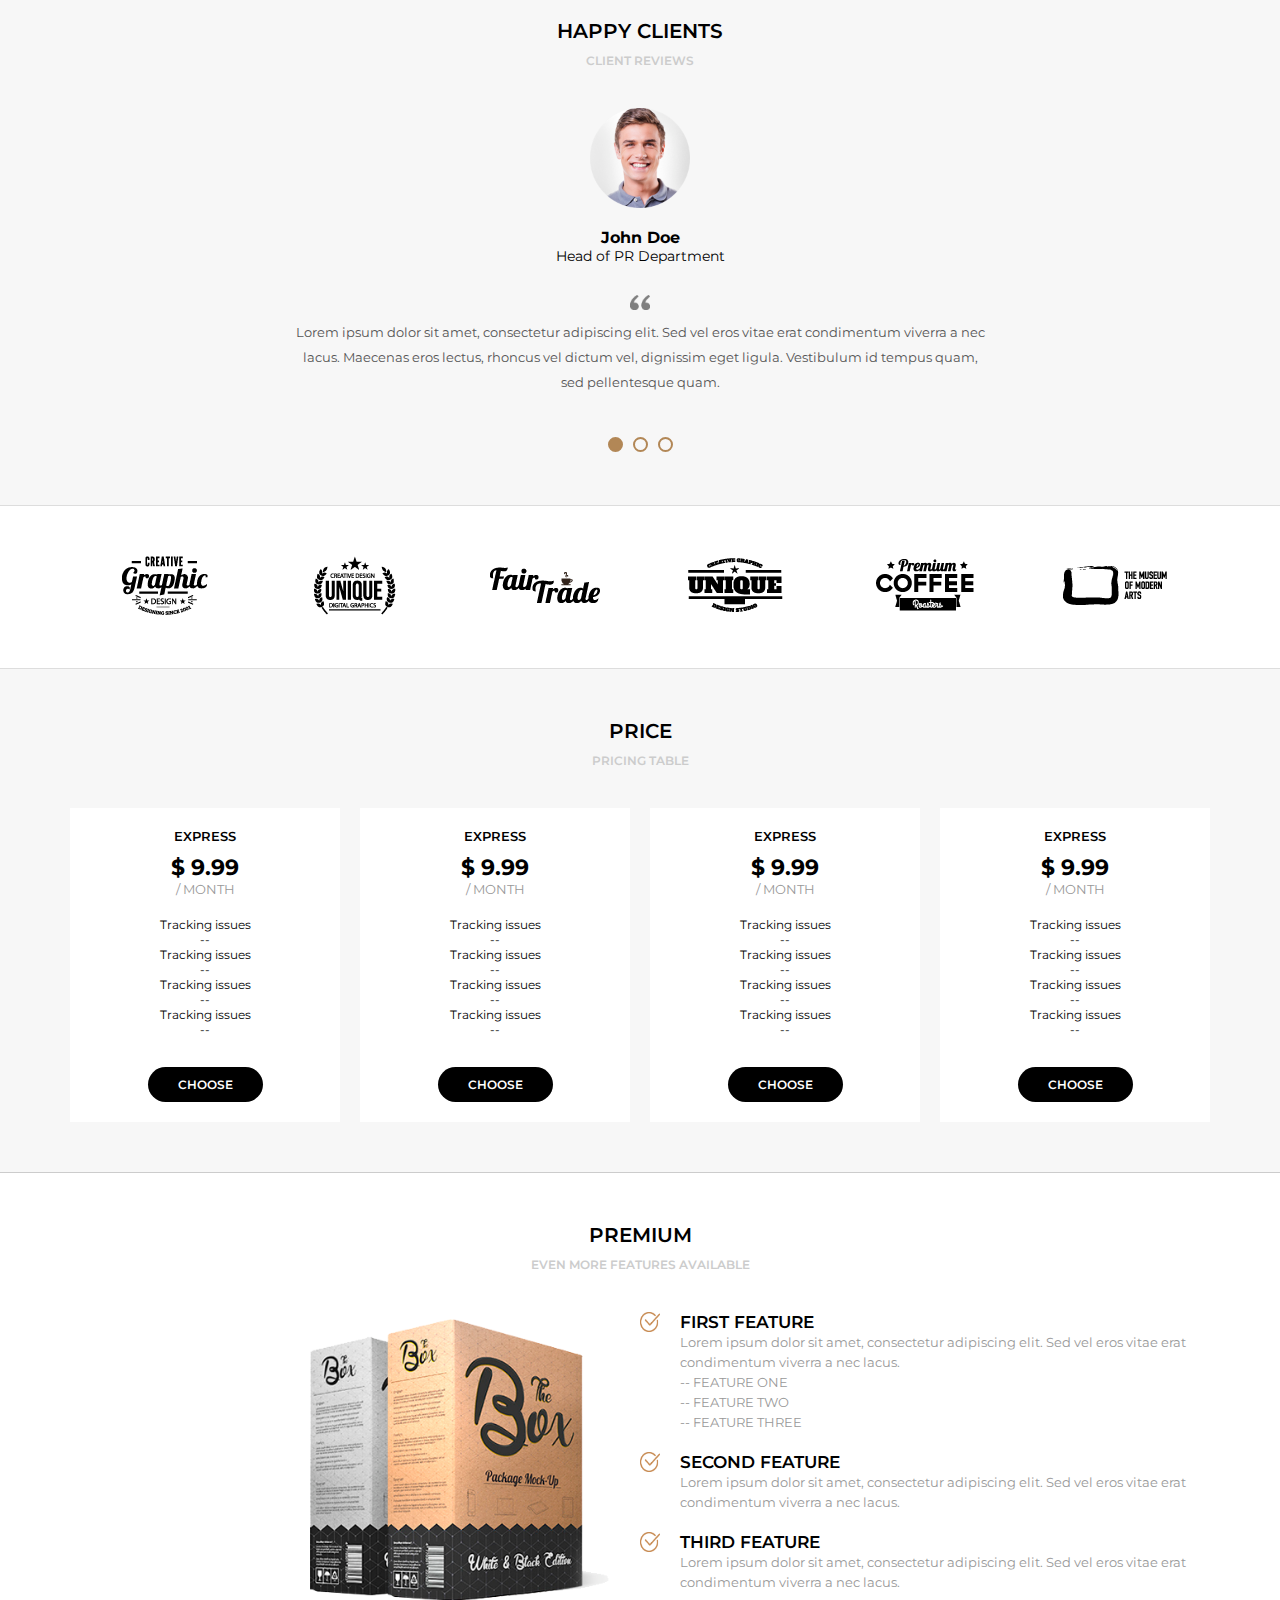
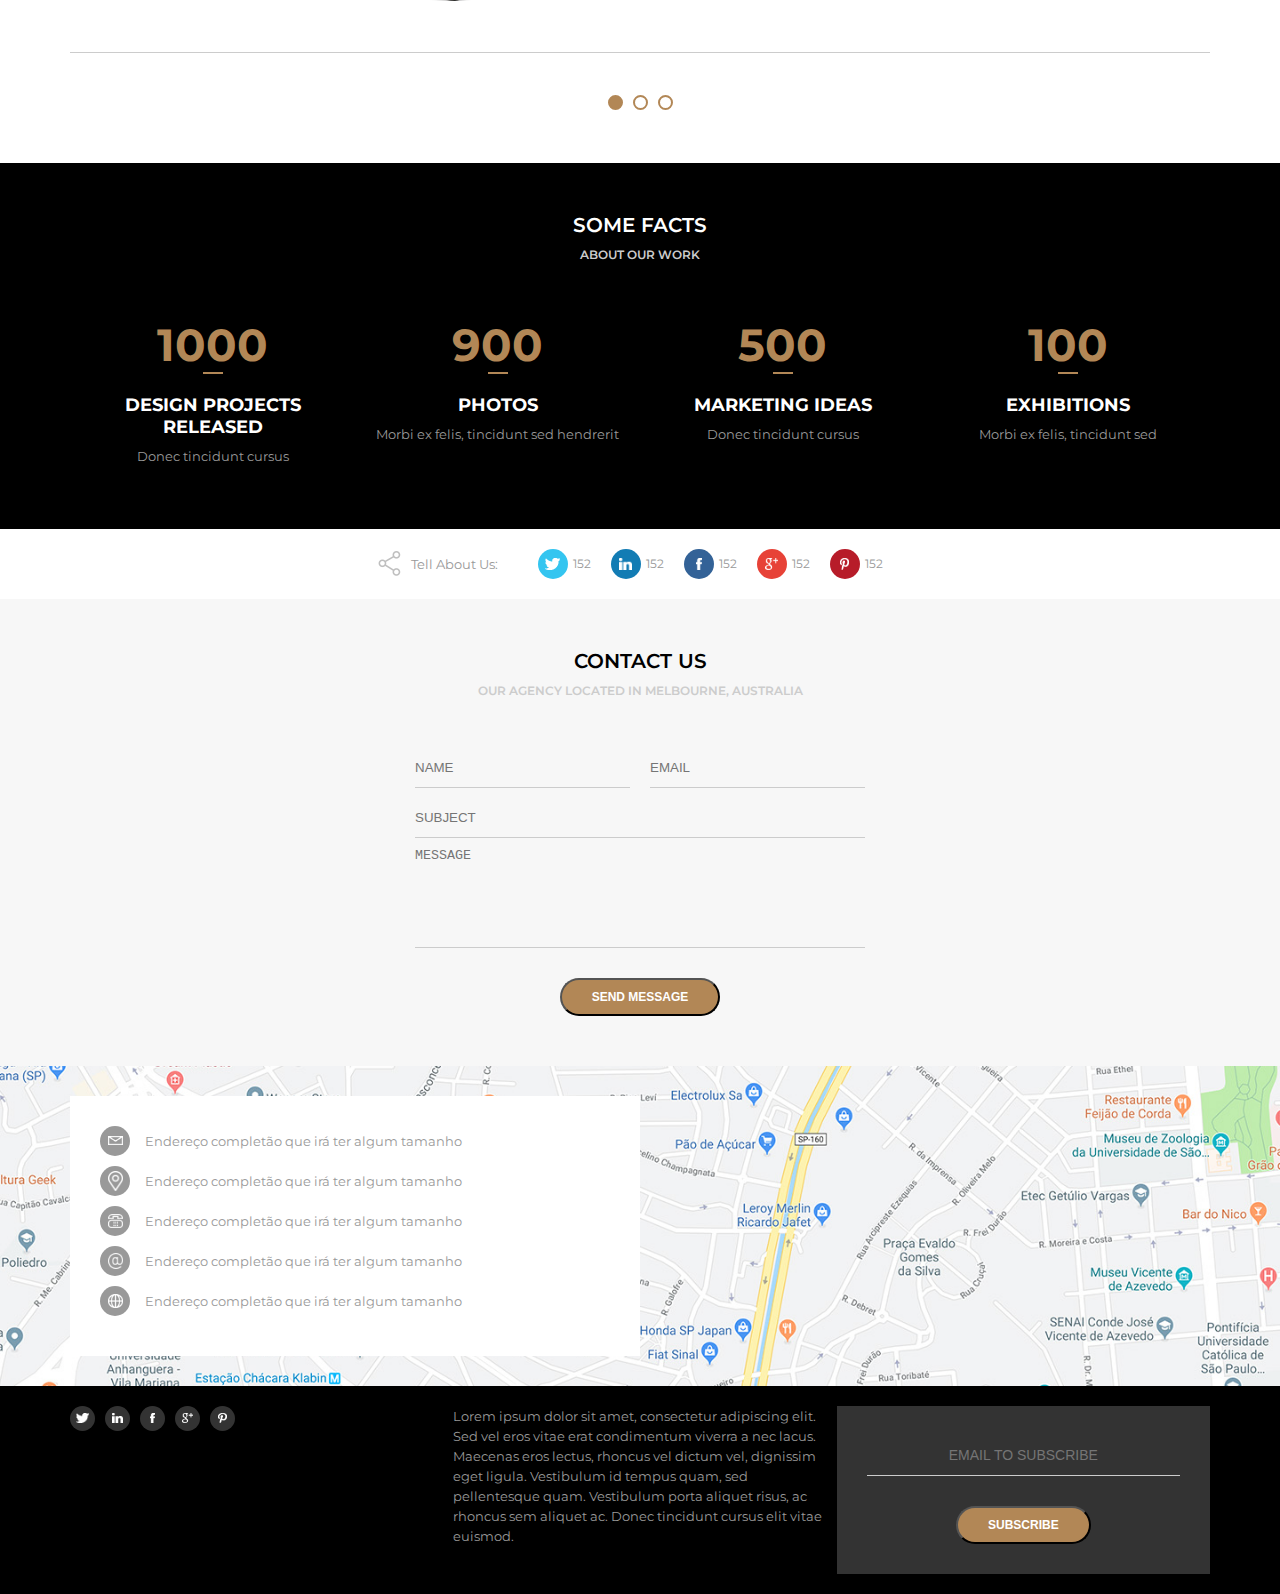
<file: AWAX/home.html>
<!DOCTYPE html>
<html>
<head>
    <meta charset="UTF-8" />
    <title>Awax</title>
    <meta name="viewport" content="width=device-width,minimum-scale=1,initial-scale=1" />
    <link href="https://fonts.googleapis.com/css?family=Montserrat:300,400,600,700&display=swap" rel="stylesheet" />
    <link rel="stylesheet" type="text/css" href="assets/css/style.css" />
</head>
<body>
<header>
    <div class="header">
        <div class="logo">
            <div class="logoimg"></div>
        </div>
        <div class="menu">
            <img class="menu-opener" src="assets/images/menu.png" />
            <nav>
                <ul>
                    <li class="active"><a href="">Home</a></li>
                    <li><a href="">About us</a></li>
                    <li><a href="">Services</a></li>
                    <li><a href="">Our Projects</a></li>
                    <li><a href="">Our Team</a></li>
                    <li><a href="">Happy Clients</a></li>
                    <li><a href="">Price</a></li>
                    <li><a href="">Some Facts</a></li>
                    <li><a href="">Contact Us</a></li>
                </ul>
            </nav>
        </div>
    </div>
</header>
<main>
    <section class="banner">
        <div class="sliders" style="margin-left:0;">
            <div class="slide">
                <div class="slidearea">
                    <h1>Design is about<br/><span>Communication</span></h1>
                    <h2>Call Us: +00 0 1234 5678</h2>
                    <a href="" class="button">Get in touch!</a>
                </div>
            </div><div class="slide">
                <div class="slidearea">
                    <h1>Design is about<br/><span>Teste</span></h1>
                    <h2>Call Us: +00 0 1234 5678</h2>
                    <a href="" class="button">Get in touch!</a>
                </div>
            </div><div class="slide">
                <div class="slidearea">
                    <h1>Design is about<br/><span>Algo</span></h1>
                    <h2>Call Us: +00 0 1234 5678</h2>
                    <a href="" class="button">Get in touch!</a>
                </div>
            </div>
        </div>
        <div class="sliders-pointers">
            <div class="pointer active"></div>
            <div class="pointer"></div>
            <div class="pointer"></div>
        </div>
    </section>

    <section class="default light">
        <div class="section-title">About us</div>
        <div class="section-desc">Who we are?</div>
        <div class="section-body">
            <div class="section-aboutus">
                <div class="section-aboutus--left">
                    <p>Lorem ipsum dolor sit amet, consectetur adipiscing elit. Sed vel eros vitae erat condimentum viverra a nec lacus. Maecenas eros lectus, rhoncus vel dictum vel, dignissim eget ligula. Vestibulum id tempus quam, sed pellentesque quam. Vestibulum porta aliquet risus, ac rhoncus sem aliquet ac. Donec tincidunt cursus elit vitae euismod. Morbi ex felis, tincidunt sed hendrerit finibus, malesuada eu urna. Sed rutrum sodales mi a varius.</p>
                    <br/>
                    <a href="" class="button">Learn More</a>
                </div>
                <div class="section-aboutus--right">
                    <img src="media/foto9.jpg" />
                </div>
            </div>
        </div>
    </section>

    <section class="default dark">
        <div class="section-title">Services</div>
        <div class="section-desc">Services that we provide</div>
        <div class="section-body">
            <div class="section-services">
                <div class="section-service">
                    <img src="assets/images/medalha.png" />
                    <h4>High Quality Design</h4>
                    <p>Donec tincidunt cursus</p>
                </div>
                <div class="section-service">
                    <img src="assets/images/estrela.png" />
                    <h4>Modern Design</h4>
                    <p>Morbi ex felis, tincidunt sed hendrerit</p>
                </div>
                <div class="section-service">
                    <img src="assets/images/relogio.png" />
                    <h4>Regular Updates</h4>
                    <p>Donec tincidunt cursus</p>
                </div>
                <div class="section-service">
                    <img src="assets/images/balao.png" />
                    <h4>Fast and free support</h4>
                    <p>Morbi ex felis, tincidunt sed</p>
                </div>
            </div>
        </div>
    </section>

    <section class="default light">
        <div class="section-title">Our Projects</div>
        <div class="section-desc">What we create</div>
        <div class="section-body">
            <div class="section-projects">
                <div class="section-projects--filters">
                    <ul>
                        <li>All</li>
                        <li class="active">Photos</li>
                        <li>Branding</li>
                        <li>Adverts</li>
                        <li>Development</li>
                        <li>Misc</li>
                    </ul>
                </div>
                <div class="section-projects--photos">
                    <div class="section-projects--photo">
                        <div class="section-projects--photoarea">
                            <div class="section-projects--photoinfo">
                                <h5>ABOUT</h5>
                                <p>Vestibulum porta aliquet risus</p>
                            </div>
                            <img src="media/foto1.jpg" />
                        </div>
                    </div>
                    <div class="section-projects--photo">
                        <div class="section-projects--photoarea">
                            <div class="section-projects--photoinfo">
                                <h5>ABOUT</h5>
                                <p>Vestibulum porta aliquet risus</p>
                            </div>
                            <img src="media/foto2.jpg" />
                        </div>
                    </div>
                    <div class="section-projects--photo">
                        <div class="section-projects--photoarea">
                            <div class="section-projects--photoinfo">
                                <h5>ABOUT</h5>
                                <p>Vestibulum porta aliquet risus</p>
                            </div>
                            <img src="media/foto3.jpg" />
                        </div>
                    </div>
                    <div class="section-projects--photo">
                        <div class="section-projects--photoarea">
                            <div class="section-projects--photoinfo">
                                <h5>ABOUT</h5>
                                <p>Vestibulum porta aliquet risus</p>
                            </div>
                            <img src="media/foto4.jpg" />
                        </div>
                    </div>
                    <div class="section-projects--photo">
                        <div class="section-projects--photoarea">
                            <div class="section-projects--photoinfo">
                                <h5>ABOUT</h5>
                                <p>Vestibulum porta aliquet risus</p>
                            </div>
                            <img src="media/foto5.jpg" />
                        </div>
                    </div>
                    <div class="section-projects--photo">
                        <div class="section-projects--photoarea">
                            <div class="section-projects--photoinfo">
                                <h5>ABOUT</h5>
                                <p>Vestibulum porta aliquet risus</p>
                            </div>
                            <img src="media/foto6.jpg" />
                        </div>
                    </div>
                    <div class="section-projects--photo">
                        <div class="section-projects--photoarea">
                            <div class="section-projects--photoinfo">
                                <h5>ABOUT</h5>
                                <p>Vestibulum porta aliquet risus</p>
                            </div>
                            <img src="media/foto1.jpg" />
                        </div>
                    </div>
                    <div class="section-projects--photo">
                        <div class="section-projects--photoarea">
                            <div class="section-projects--photoinfo">
                                <h5>ABOUT</h5>
                                <p>Vestibulum porta aliquet risus</p>
                            </div>
                            <img src="media/foto2.jpg" />
                        </div>
                    </div>
                    <div class="section-projects--photo">
                        <div class="section-projects--photoarea">
                            <div class="section-projects--photoinfo">
                                <h5>ABOUT</h5>
                                <p>Vestibulum porta aliquet risus</p>
                            </div>
                            <img src="media/foto3.jpg" />
                        </div>
                    </div>
                    <div class="section-projects--photo">
                        <div class="section-projects--photoarea">
                            <div class="section-projects--photoinfo">
                                <h5>ABOUT</h5>
                                <p>Vestibulum porta aliquet risus</p>
                            </div>
                            <img src="media/foto4.jpg" />
                        </div>
                    </div>
                    <div class="section-projects--photo">
                        <div class="section-projects--photoarea">
                            <div class="section-projects--photoinfo">
                                <h5>ABOUT</h5>
                                <p>Vestibulum porta aliquet risus</p>
                            </div>
                            <img src="media/foto5.jpg" />
                        </div>
                    </div>
                    <div class="section-projects--photo">
                        <div class="section-projects--photoarea">
                            <div class="section-projects--photoinfo">
                                <h5>ABOUT</h5>
                                <p>Vestibulum porta aliquet risus</p>
                            </div>
                            <img src="media/foto6.jpg" />
                        </div>
                    </div>
                </div>

                <a href="" class="button">More Projects</a>
            </div>
        </div>
    </section>

    <section class="default dark bg-team">
        <div class="section-team-area">
            <div class="section-title">Our Team</div>
            <div class="section-desc">Our Co-Workers</div>
            <div class="section-body">
                <div class="section-team">
                    <div class="sliders" style="margin-left:0;">
                        <div class="slide">
                            <div class="slidearea">
                                <img class="section-team--avatar" src="media/mulher1.png" />
                                <div class="section-team--name">Jane Doe</div>
                                <div class="section-team--role">Master mind</div>
                                <div class="section-team--social">
                                        <a href=""><img src="assets/images/facebook.png" /></a>
                                        <a href=""><img src="assets/images/googleplus.png" /></a>
                                        <a href=""><img src="assets/images/linkedin.png" /></a>
                                        <a href=""><img src="assets/images/pinterest.png" /></a>
                                        <a href=""><img src="assets/images/twitter.png" /></a>
                                </div>
                            </div>
                        </div><div class="slide">
                            <div class="slidearea">
                                <img class="section-team--avatar" src="media/homem1.png" />
                                <div class="section-team--name">Mike Chiller</div>
                                <div class="section-team--role">Creative Head</div>
                                <div class="section-team--social">
                                        <a href=""><img src="assets/images/facebook.png" /></a>
                                        <a href=""><img src="assets/images/googleplus.png" /></a>
                                        <a href=""><img src="assets/images/linkedin.png" /></a>
                                        <a href=""><img src="assets/images/pinterest.png" /></a>
                                        <a href=""><img src="assets/images/twitter.png" /></a>
                                </div>
                            </div>
                        </div><div class="slide">
                            <div class="slidearea">
                                <img class="section-team--avatar" src="media/mulher2.png" />
                                <div class="section-team--name">Anna Jhons</div>
                                <div class="section-team--role">Technical Lead</div>
                                <div class="section-team--social">
                                        <a href=""><img src="assets/images/facebook.png" /></a>
                                        <a href=""><img src="assets/images/googleplus.png" /></a>
                                        <a href=""><img src="assets/images/linkedin.png" /></a>
                                        <a href=""><img src="assets/images/pinterest.png" /></a>
                                        <a href=""><img src="assets/images/twitter.png" /></a>
                                </div>
                            </div>
                        </div><div class="slide">
                            <div class="slidearea">
                                <img class="section-team--avatar" src="media/mulher1.png" />
                                <div class="section-team--name">Jane Doe</div>
                                <div class="section-team--role">Master mind</div>
                                <div class="section-team--social">
                                        <a href=""><img src="assets/images/facebook.png" /></a>
                                        <a href=""><img src="assets/images/googleplus.png" /></a>
                                        <a href=""><img src="assets/images/linkedin.png" /></a>
                                        <a href=""><img src="assets/images/pinterest.png" /></a>
                                        <a href=""><img src="assets/images/twitter.png" /></a>
                                </div>
                            </div>
                        </div>
                    </div>
                </div>
                <div class="sliders-pointers">
                    <div class="pointer active"></div>
                    <div class="pointer"></div>
                    <div class="pointer"></div>
                </div>
            </div>
        </div>
    </section>

    <section class="default light testimonials">
        <div class="section-title">Happy Clients</div>
        <div class="section-desc">Client Reviews</div>
        <div class="section-body">
            <div class="section-testimonials">
                <div class="sliders" style="margin-left:0;">
                    <div class="slide">
                        <div class="slidearea">
                            <img class="section-testimonials--avatar" src="media/homem2.png" />
                            <div class="section-testimonials--name">John Doe</div>
                            <div class="section-testimonials--role">Head of PR Department</div>
                            <img class="section-testimonials--quoteimg" src="assets/images/quote.png" />
                            <div class="section-testimonials--quote">Lorem ipsum dolor sit amet, consectetur adipiscing elit. Sed vel eros vitae erat condimentum viverra a nec lacus. Maecenas eros lectus, rhoncus vel dictum vel, dignissim eget ligula. Vestibulum id tempus quam, sed pellentesque quam.</div>
                        </div>
                    </div><div class="slide">
                        <div class="slidearea">
                            <img class="section-testimonials--avatar" src="media/homem2.png" />
                            <div class="section-testimonials--name">John Doe</div>
                            <div class="section-testimonials--role">Head of PR Department</div>
                            <img class="section-testimonials--quoteimg" src="assets/images/quote.png" />
                            <div class="section-testimonials--quote">Lorem ipsum dolor sit amet, consectetur adipiscing elit. Sed vel eros vitae erat condimentum viverra a nec lacus. Maecenas eros lectus, rhoncus vel dictum vel, dignissim eget ligula. Vestibulum id tempus quam, sed pellentesque quam.</div>
                        </div>
                    </div><div class="slide">
                        <div class="slidearea">
                            <img class="section-testimonials--avatar" src="media/homem2.png" />
                            <div class="section-testimonials--name">John Doe</div>
                            <div class="section-testimonials--role">Head of PR Department</div>
                            <img class="section-testimonials--quoteimg" src="assets/images/quote.png" />
                            <div class="section-testimonials--quote">Lorem ipsum dolor sit amet, consectetur adipiscing elit. Sed vel eros vitae erat condimentum viverra a nec lacus. Maecenas eros lectus, rhoncus vel dictum vel, dignissim eget ligula. Vestibulum id tempus quam, sed pellentesque quam.</div>
                        </div>
                    </div>
                </div>
                <div class="sliders-pointers">
                    <div class="pointer active"></div>
                    <div class="pointer"></div>
                    <div class="pointer"></div>
                </div>
            </div>
        </div>
    </section>

    <section class="default section-companies">
        <div class="section-body">
            <div class="section-companies--area">
                <div class="section-company">
                    <img src="media/empresa1.png" />
                </div>
                <div class="section-company">
                    <img src="media/empresa2.png" />
                </div>
                <div class="section-company">
                    <img src="media/empresa3.png" />
                </div>
                <div class="section-company">
                    <img src="media/empresa4.png" />
                </div>
                <div class="section-company">
                    <img src="media/empresa5.png" />
                </div>
                <div class="section-company">
                    <img src="media/empresa6.png" />
                </div>
            </div>
        </div>
    </section>

    <section class="default light">
        <div class="section-title">Price</div>
        <div class="section-desc">Pricing Table</div>
        <div class="section-body">
            <div class="section-price">
                    <div class="section-price--item">
                        <div class="section-price--item-name">Express</div>
                        <div class="section-price--item-money">$ 9.99</div>
                        <div class="section-price--item-period">/ month</div>
                        <div class="section-price--item-point">Tracking issues<br/>--</div>
                        <div class="section-price--item-point">Tracking issues<br/>--</div>
                        <div class="section-price--item-point">Tracking issues<br/>--</div>
                        <div class="section-price--item-point">Tracking issues<br/>--</div>
                        <a href="" class="button button--dark">Choose</a>
                    </div>
                    <div class="section-price--item">
                        <div class="section-price--item-name">Express</div>
                        <div class="section-price--item-money">$ 9.99</div>
                        <div class="section-price--item-period">/ month</div>
                        <div class="section-price--item-point">Tracking issues<br/>--</div>
                        <div class="section-price--item-point">Tracking issues<br/>--</div>
                        <div class="section-price--item-point">Tracking issues<br/>--</div>
                        <div class="section-price--item-point">Tracking issues<br/>--</div>
                        <a href="" class="button button--dark">Choose</a>
                    </div>
                    <div class="section-price--item">
                        <div class="section-price--item-name">Express</div>
                        <div class="section-price--item-money">$ 9.99</div>
                        <div class="section-price--item-period">/ month</div>
                        <div class="section-price--item-point">Tracking issues<br/>--</div>
                        <div class="section-price--item-point">Tracking issues<br/>--</div>
                        <div class="section-price--item-point">Tracking issues<br/>--</div>
                        <div class="section-price--item-point">Tracking issues<br/>--</div>
                        <a href="" class="button button--dark">Choose</a>
                    </div>
                    <div class="section-price--item">
                        <div class="section-price--item-name">Express</div>
                        <div class="section-price--item-money">$ 9.99</div>
                        <div class="section-price--item-period">/ month</div>
                        <div class="section-price--item-point">Tracking issues<br/>--</div>
                        <div class="section-price--item-point">Tracking issues<br/>--</div>
                        <div class="section-price--item-point">Tracking issues<br/>--</div>
                        <div class="section-price--item-point">Tracking issues<br/>--</div>
                        <a href="" class="button button--dark">Choose</a>
                    </div>
            </div>
        </div>
    </section>

    <section class="default light premium">
        <div class="section-title">Premium</div>
        <div class="section-desc">Even More Features Available</div>
        <div class="section-body">
            <div class="section-premium">
                <div class="sliders" style="margin-left:0;">
                    <div class="slide">
                        <div class="slidearea">
                            <div class="section-premium--left">
                                <img src="media/livros.png" />
                            </div>
                            <div class="section-premium--right">
                                    <div class="section-premium--item">
                                        <img src="assets/images/check.png" />
                                        <div>
                                            <h4>FIRST FEATURE</h4>
                                            Lorem ipsum dolor sit amet, consectetur adipiscing elit. Sed vel eros vitae erat condimentum viverra a nec lacus.<br/>
                                            -- FEATURE ONE<br/>
                                            -- FEATURE TWO<br/>
                                            -- FEATURE THREE
                                        </div>
                                    </div>
                                    <div class="section-premium--item">
                                        <img src="assets/images/check.png" />
                                        <div>
                                            <h4>SECOND FEATURE</h4>
                                            Lorem ipsum dolor sit amet, consectetur adipiscing elit. Sed vel eros vitae erat condimentum viverra a nec lacus.
                                        </div>
                                    </div>
                                    <div class="section-premium--item">
                                        <img src="assets/images/check.png" />
                                        <div>
                                            <h4>THIRD FEATURE</h4>
                                            Lorem ipsum dolor sit amet, consectetur adipiscing elit. Sed vel eros vitae erat condimentum viverra a nec lacus.
                                        </div>
                                    </div>
                            </div>
                        </div>
                    </div><div class="slide">
                        <div class="slidearea">
                            ...
                        </div>
                    </div><div class="slide">
                        <div class="slidearea">
                            ...
                        </div>
                    </div>
                </div>
                <div class="sliders-pointers">
                    <div class="pointer active"></div>
                    <div class="pointer"></div>
                    <div class="pointer"></div>
                </div>
            </div>
        </div>
    </section>

    <section class="default dark">
        <div class="section-title">Some Facts</div>
        <div class="section-desc">About our work</div>
        <div class="section-body">
            <div class="section-facts">
                <div class="section-fact">
                    <h3>1000</h3>
                    <div class="section-fact-line"></div>
                    <h4>Design Projects Released</h4>
                    <p>Donec tincidunt cursus</p>
                </div>
                <div class="section-fact">
                    <h3>900</h3>
                    <div class="section-fact-line"></div>
                    <h4>Photos</h4>
                    <p>Morbi ex felis, tincidunt sed hendrerit</p>
                </div>
                <div class="section-fact">
                    <h3>500</h3>
                    <div class="section-fact-line"></div>
                    <h4>Marketing Ideas</h4>
                    <p>Donec tincidunt cursus</p>
                </div>
                <div class="section-fact">
                    <h3>100</h3>
                    <div class="section-fact-line"></div>
                    <h4>Exhibitions</h4>
                    <p>Morbi ex felis, tincidunt sed</p>
                </div>
            </div>
        </div>
    </section>

    <section class="section-share">
        <div class="section-share--legend">
            <img src="assets/images/share.png" />
            Tell About Us:
        </div>
        <div class="section-share--item">
            <div class="section-share--icon twitter">
                <img src="assets/images/twitter.png" />
            </div>
            152
        </div>
        <div class="section-share--item">
            <div class="section-share--icon linkedin">
                <img src="assets/images/linkedin.png" />
            </div>
            152
        </div>
        <div class="section-share--item">
            <div class="section-share--icon facebook">
                <img src="assets/images/facebook.png" />
            </div>
            152
        </div>
        <div class="section-share--item">
            <div class="section-share--icon googleplus">
                <img src="assets/images/googleplus.png" />
            </div>
            152
        </div>
        <div class="section-share--item">
            <div class="section-share--icon pinterest">
                <img src="assets/images/pinterest.png" />
            </div>
            152
        </div>
    </section>

    <section class="default light">
        <div class="section-title">Contact Us</div>
        <div class="section-desc">Our Agency Located in Melbourne, Australia</div>
        <div class="section-body">
            <div class="section-contact">
                <form method="POST">
                    <div class="section-contact--split">
                        <input type="text" name="name" placeholder="NAME" />
                        <input type="text" name="name" placeholder="EMAIL" />
                    </div>
                    <input type="text" name="name" placeholder="SUBJECT" />
                    <textarea name="message" placeholder="MESSAGE"></textarea>
                    <input type="submit" value="Send Message" class="button" />
                </form>
            </div>
        </div>
    </section>

    <section class="section-map">
        <div class="section-map--area">
            <div class="section-map--info">
                    <div class="section-map--info-item">
                        <div class="section-map--info-item-img">
                            <img src="assets/images/carta.png" />
                        </div>
                        Endereço completão que irá ter algum tamanho
                    </div>
                    <div class="section-map--info-item">
                        <div class="section-map--info-item-img">
                            <img src="assets/images/localizacao.png" />
                        </div>
                        Endereço completão que irá ter algum tamanho
                    </div>
                    <div class="section-map--info-item">
                        <div class="section-map--info-item-img">
                            <img src="assets/images/telefone.png" />
                        </div>
                        Endereço completão que irá ter algum tamanho
                    </div>
                    <div class="section-map--info-item">
                        <div class="section-map--info-item-img">
                            <img src="assets/images/arroba.png" />
                        </div>
                        Endereço completão que irá ter algum tamanho
                    </div>
                    <div class="section-map--info-item">
                        <div class="section-map--info-item-img">
                            <img src="assets/images/web.png" />
                        </div>
                        Endereço completão que irá ter algum tamanho
                    </div>
            </div>
        </div>
    </section>


</main>
<footer>
    <div class="footer--area">
        <div class="footer--item area1">
            <div class="footer-social">
                <a href=""><img src="assets/images/twitter.png" /></a>
                <a href=""><img src="assets/images/linkedin.png" /></a>
                <a href=""><img src="assets/images/facebook.png" /></a>
                <a href=""><img src="assets/images/googleplus.png" /></a>
                <a href=""><img src="assets/images/pinterest.png" /></a>
            </div>
        </div>
        <div class="footer--item area2">
                Lorem ipsum dolor sit amet, consectetur adipiscing elit. Sed vel eros vitae erat condimentum viverra a nec lacus. Maecenas eros lectus, rhoncus vel dictum vel, dignissim eget ligula. Vestibulum id tempus quam, sed pellentesque quam. Vestibulum porta aliquet risus, ac rhoncus sem aliquet ac. Donec tincidunt cursus elit vitae euismod.
        </div>
        <div class="footer--item area3">
            <form method="POST">
                <input type="email" name="email" placeholder="EMAIL TO SUBSCRIBE" />
                <button class="button">Subscribe</button>
            </form>
        </div>
    </div>
</footer>
</body>
</html>
</file>
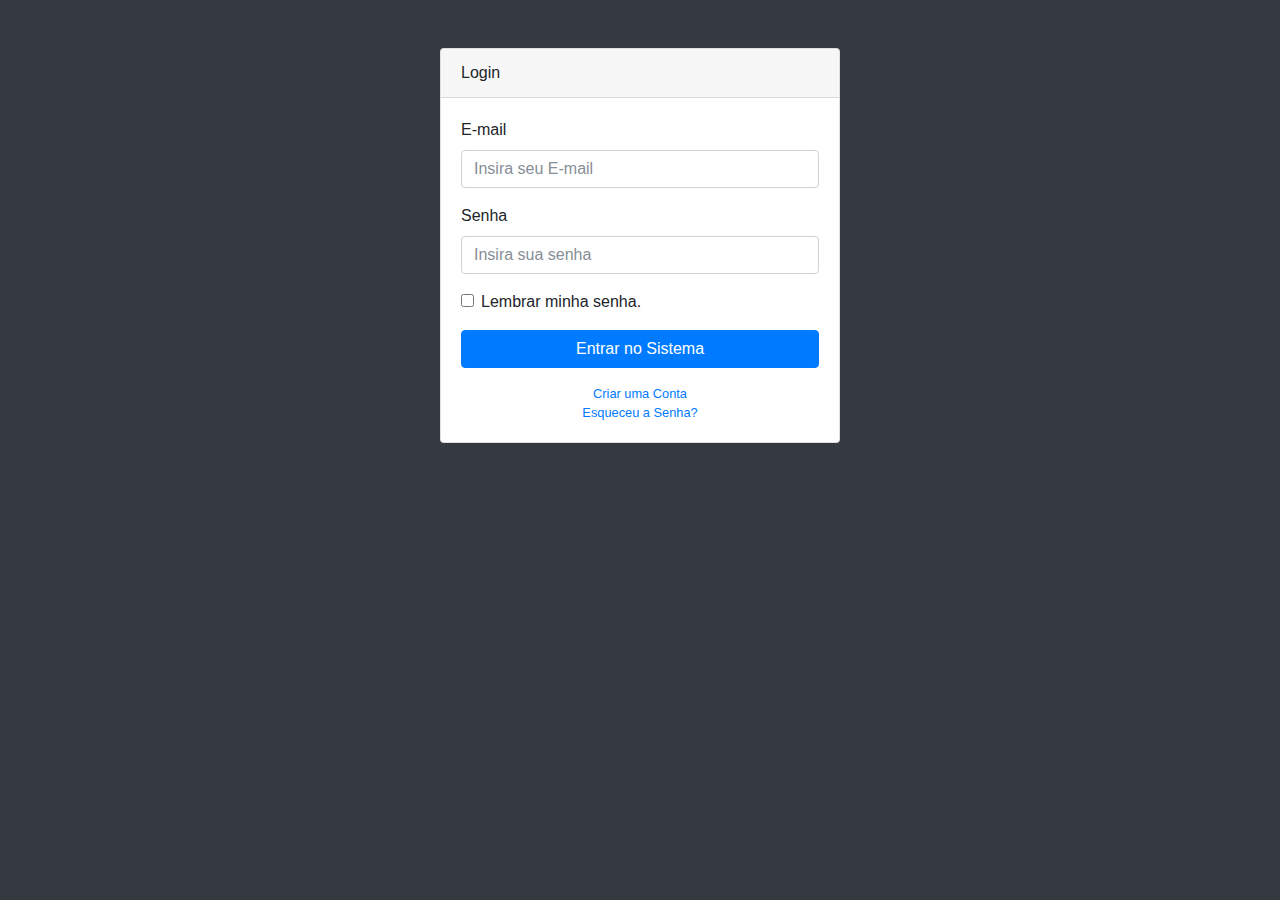
<file: Dashboard/login.html>
<!DOCTYPE html>
<html lang="pt-br">
  <head>
    <!-- Required meta tags -->
    <meta charset="utf-8">
    <meta name="viewport" content="width=device-width, initial-scale=1, shrink-to-fit=no">
    <title>Template Master</title>
    <link rel="stylesheet" type="text/css" href="bibliotecas/bootstrap/css/bootstrap.min.css">
    <link rel="stylesheet" type="text/css" href="bibliotecas/font-awesome/css/font-awesome.min.css">
    <link rel="stylesheet" type="text/css" href="css/sb-admin.min.css">
 
  </head>

  <body class="bg-dark">
    
    <div class="container">
      <div class="card card-login mx-auto mt-5">
        <div class="card-header">Login</div>
        <div class="card-body">
          <form>
            <div class="form-group">
              <label for="email">E-mail</label>
              <input class="form-control" placeholder="Insira seu E-mail" type="email" name="email" id="email">
            </div>

             <div class="form-group">
              <label for="senha">Senha</label>
              <input class="form-control" placeholder="Insira sua senha" type="password" name="senha" id="senha">
            </div>
            <div class="form-group">
              <div class="form-check">
                <label class="form-check-label">
                  <input type="checkbox" class="form-check-input" name="">
                  Lembrar minha senha.
                </label> 
              </div>
            </div>
           <button class="btn btn-primary btn-block">Entrar no Sistema</button>
          <div class="text-center">
            <a href="#" class="d-block small mt-3">Criar uma Conta</a>
            <a href="#" class="d-block small">Esqueceu a Senha?</a>
          </div>
          </form>
        </div>
      </div>
    </div>    
     

    <script src="bibliotecas/jquery/jquery.min.js"></script>
    <script src="bibliotecas/bootstrap/js/bootstrap.bundle.min.js"></script>
    <script src="bibliotecas/jquery-easing/jquery.easing.min.js"></script>
  </body>
</html>
</file>
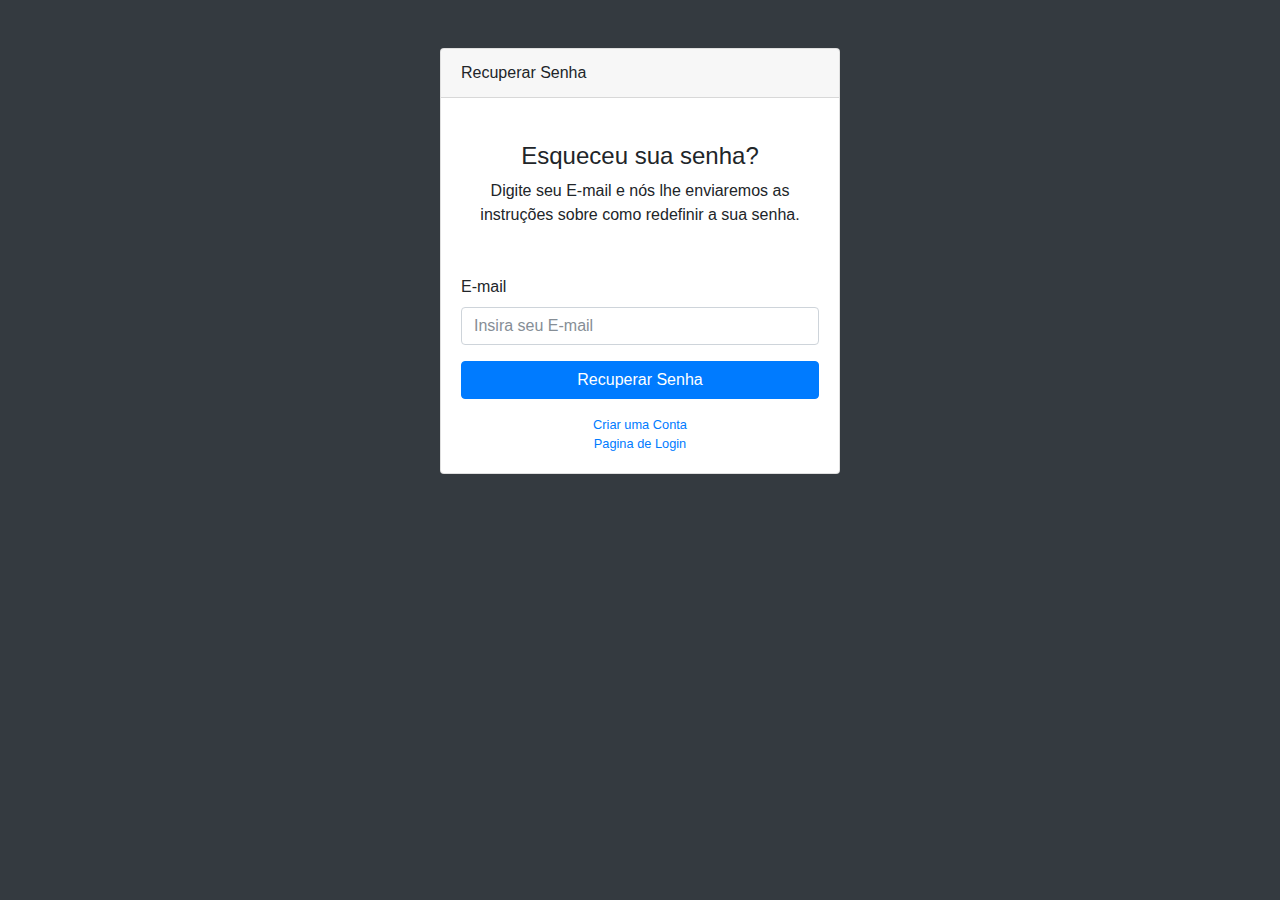
<file: Dashboard/recuperar.html>
<!DOCTYPE html>
<html lang="pt-br">
  <head>
    <!-- Required meta tags -->
    <meta charset="utf-8">
    <meta name="viewport" content="width=device-width, initial-scale=1, shrink-to-fit=no">
    <title>Recuperação de senha</title>
    <link rel="stylesheet" type="text/css" href="bibliotecas/bootstrap/css/bootstrap.min.css">
    <link rel="stylesheet" type="text/css" href="bibliotecas/font-awesome/css/font-awesome.min.css">
    <link rel="stylesheet" type="text/css" href="css/sb-admin.min.css">
 
  </head>

  <body class="bg-dark">
    
    <div class="container">
      <div class="card card-login mx-auto mt-5">
        <div class="card-header">Recuperar Senha</div>
        <div class="card-body">
          <div class="text-center mt-4 mb-5">
            <h4>Esqueceu sua senha?</h4>
            <p>Digite seu E-mail e nós lhe enviaremos as instruções sobre como redefinir a sua senha.</p>
          </div>
          <form>
            <div class="form-group">
              <label for="email">E-mail</label>
              <input class="form-control" placeholder="Insira seu E-mail" type="email" name="email" id="email">
            </div>
           <button class="btn btn-primary btn-block">Recuperar Senha </button>
          <div class="text-center">
            <a href="#" class="d-block small mt-3">Criar uma Conta</a>
            <a href="#" class="d-block small">Pagina de Login</a>
          </div>
          </form>
        </div>
      </div>
    </div>    
     

    <script src="bibliotecas/jquery/jquery.min.js"></script>
    <script src="bibliotecas/bootstrap/js/bootstrap.bundle.min.js"></script>
    <script src="bibliotecas/jquery-easing/jquery.easing.min.js"></script>
  </body>
</html>
</file>
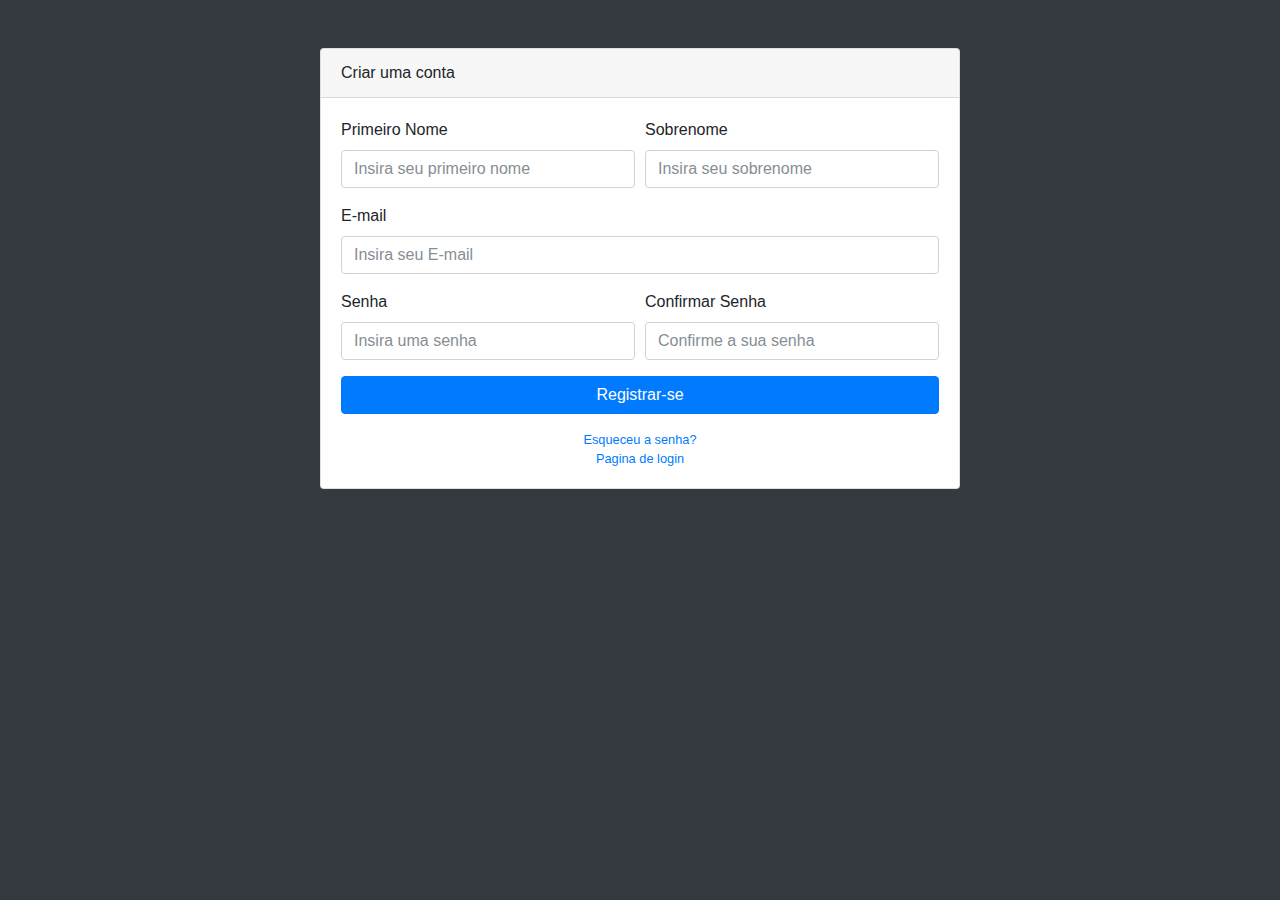
<file: Dashboard/registro.html>
<!DOCTYPE html>
<html lang="pt-br">
  <head>
    <!-- Required meta tags -->
    <meta charset="utf-8">
    <meta name="viewport" content="width=device-width, initial-scale=1, shrink-to-fit=no">
    <title>Registrar</title>
    <link rel="stylesheet" type="text/css" href="bibliotecas/bootstrap/css/bootstrap.min.css">
    <link rel="stylesheet" type="text/css" href="bibliotecas/font-awesome/css/font-awesome.min.css">
    <link rel="stylesheet" type="text/css" href="css/sb-admin.min.css">
 
  </head>

  <body class="bg-dark">
    
    <div class="container">
      <div class="card card-register mx-auto mt-5">
        <div class="card-header">Criar uma conta</div>
        <div class="card-body">
          <form>
            <div class="form-group">
              <div class="form-row">
                <div class="col-md-6">
                  <label for="primeiroNome">Primeiro Nome</label>
                  <input type="text" name="primeiroNome" id="primeiroNome" class="form-control" placeholder="Insira seu primeiro nome">
                </div>
                 <div class="col-md-6">
                  <label for="sobrenome">Sobrenome</label>
                  <input type="text" name="sobrenome" id="sobrenome" class="form-control" placeholder="Insira seu sobrenome">
                </div>
              </div>
            </div>
            <div class="form-group">
                <label for="email">E-mail</label>
                <input type="email" name="email" id="email" class="form-control" placeholder="Insira seu E-mail">
            </div>
             <div class="form-group">
              <div class="form-row">
                <div class="col-md-6">
                  <label for="senha">Senha</label>
                  <input type="password" name="senha" id="senha" class="form-control" placeholder="Insira uma senha">
                </div>
                 <div class="col-md-6">
                  <label for="confirmaSenha">Confirmar Senha</label>
                  <input type="text" name="confirmaSenha" id="confirmaSenha" class="form-control" placeholder="Confirme a sua senha">
                </div>
              </div>
            </div>
            <button class="btn btn-primary btn-block">Registrar-se</button>
            <div class="text-center">
              <a href="#" class="d-block small mt-3">Esqueceu a senha?</a>
              <a href="#" class="d-block small">Pagina de login</a>
            </div>
          </form>
        </div>
      </div>
    </div>    
     

    <script src="bibliotecas/jquery/jquery.min.js"></script>
    <script src="bibliotecas/bootstrap/js/bootstrap.bundle.min.js"></script>
    <script src="bibliotecas/jquery-easing/jquery.easing.min.js"></script>
  </body>
</html>
</file>
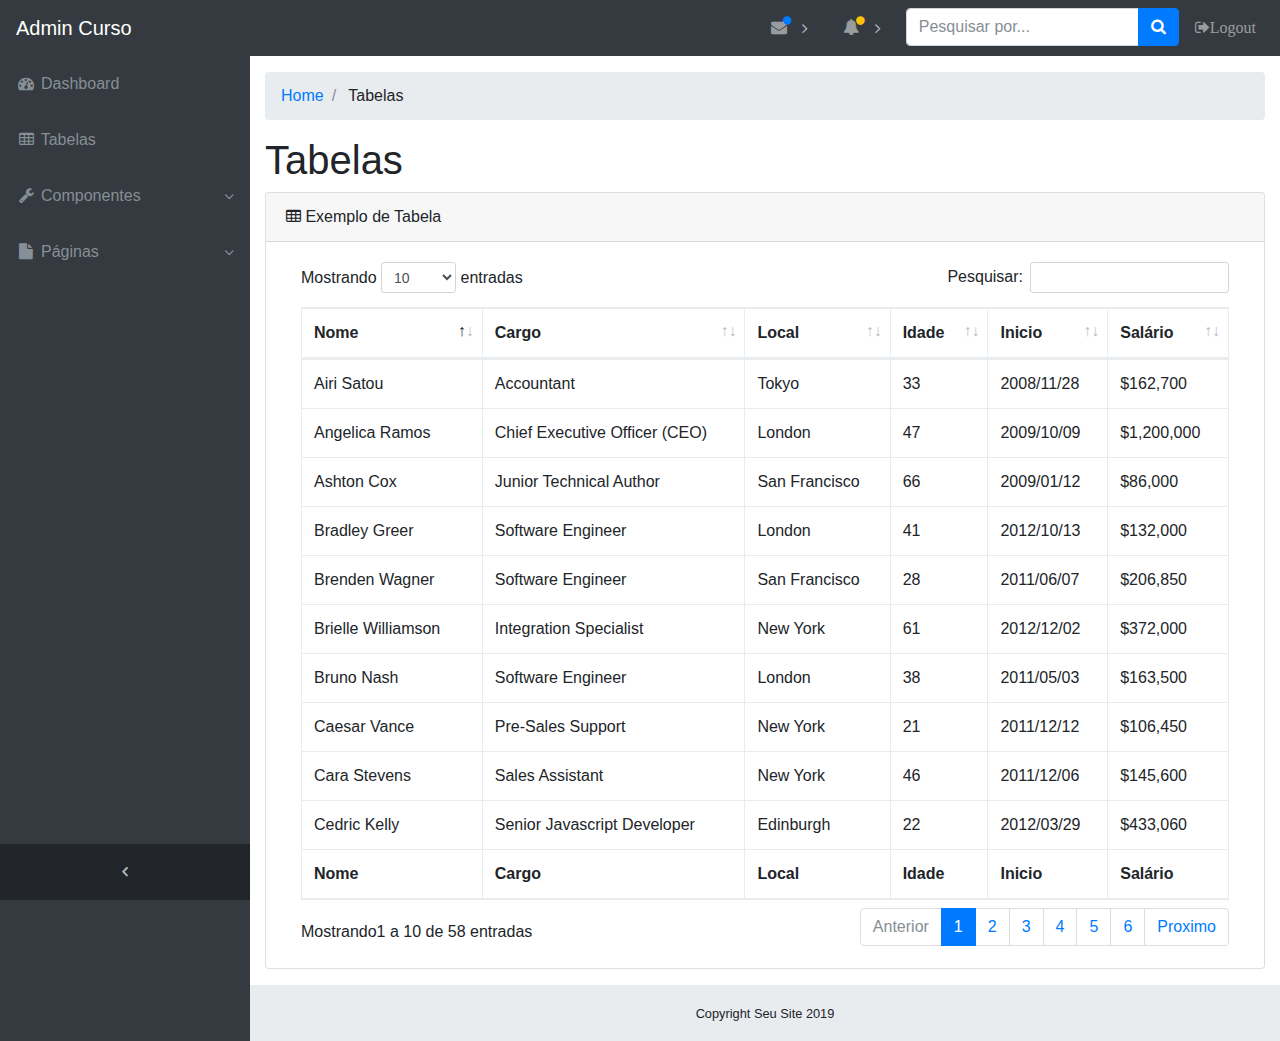
<file: Dashboard/tabelas.html>
<!DOCTYPE html>
<html lang="pt-br">
<head>
	<meta charset="utf-8">
	<meta name="viewport" content="width=device-width, initial-scale = 1, shrink-to-fit=no">
	<title>Tabelas</title>
	<link rel="stylesheet" type="text/css" href="bibliotecas/bootstrap/css/bootstrap.min.css">
	<link rel="stylesheet" type="text/css" href="bibliotecas/font-awesome/css/font-awesome.min.css">
	<link rel="stylesheet" type="text/css" href="bibliotecas/datatables/dataTables.bootstrap4.css">
	<link rel="stylesheet" type="text/css" href="css/sb-admin.min.css">
</head>
<body class="bg-dark fixed-nav sticky-footer" id="page-top">
	<!-- Navegação !-->
	<nav class="navbar navbar-expand-lg navbar-dark bg-dark fixed-top" id="mainNav">
		<a class="navbar-brand" href="index.html">Admin Curso</a>
		<button class="navbar-toggler navbar-toggler-right" type="button" data-toggle="collapse"
		data-target="#navbarCurso" aria-control="navbarCurso" aria-expanded="false" aria-label="Navegação Toggle">
			<span class="navbar-toggler-icon"></span>
		</button>
		<div id="navbarCurso" class="collapse navbar-collapse">
			<ul class="navbar-nav navbar-sidenav" id="linksaccordion">
				<li class="nav-item" data-toggle="tooltip" data-placement="right">
					<a class="nav-link" href="#">
						<i class="fa fa-fw fa-dashboard"></i>
						<span class="nav-link-text">Dashboard</span>
					</a>
				</li>
				<li class="nav-item" data-toggle="tooltip" data-placement="right">
					<a class="nav-link" href="#">
						<i class="fa fa-fw fa-table"></i>
						<span class="nav-link-text">Tabelas</span>
					</a>
				</li>
				<li class="nav-item" data-toggle="tooltip" data-placement="right">
					<a class="nav-link nav-link-collapse collapse" href="#linkscomponentes"
					data-toggle="collapse" data-parent="#linksaccordion">
						<i class="fa fa-fw fa-wrench"></i>
						<span class="nav-link-text">Componentes</span>
					</a>
					<ul class="sidenav-second-level collapse" id="linkscomponentes">
						<li>
							<a href="login.html">Página Login</a>
						</li>
						<li>
							<a href="recuperar.html">Página Recuperar</a>
						</li>
						<li>
							<a href="registro.html">Página Registro</a>
						</li>
						<li>
							<a href="#link3nivel" class="nav-link-collapse collapse"
							data-toggle="collapse">Links 3 Niveis</a>
							<ul class="sidenav-third-level collapse" id="link3nivel">
								<li>
									<a href="#">Link 1</a>
								</li>
								<li>
									<a href="#">Link 2</a>
								</li>
								<li>
									<a href="#">Link 3</a>
								</li>
							</ul>
						</li>
					</ul>
				</li>
				<li class="nav-item" data-toggle="tooltip" data-placement="right">
					<a class="nav-link nav-link-collapse collapse" href="#linkspagina"
					data-toggle="collapse" data-parent="#linksaccordion">
						<i class="fa fa-fw fa-file"></i>
						<span class="nav-link-text">Páginas</span>
					</a>
					<ul class="sidenav-second-level collapse" id="linkspagina">
						<li>
							<a href="login.html">Página Login</a>
						</li>
						<li>
							<a href="recuperar.html">Página Recuperar</a>
						</li>
						<li>
							<a href="registro.html">Página Registro</a>
						</li>
					</ul>
				</li>
			</ul>
			<ul class="navbar-nav sidenav-toggler">
				<li class="nav-item">
					<a id="sidenavToggler" class="nav-link text-center">
						<i class="fa fa-fw fa-angle-left"></i>
					</a>
				</li>
			</ul>
			<ul class="navbar-nav ml-auto">

				<li class="nav-item dropdown">
					<a class="nav-link dropdown-toggle mr-lg-2" id="messagesDropdown"
					href="#" data-toggle="dropdown" aria-haspopup="true" aria-expanded="false">
						<i class="fa fa-fw fa-envelope"></i>
						<span class="d-lg-none">
							Mensagens
							<span class="badge badge-pill badge-primary">12 novas</span>
						</span>
						<span class="indicator text-primary d-none d-lg-block">
							<i class="fa fa-fw fa-circle"></i>
						</span>
					</a>

					<div class="dropdown-menu" aria-labelledby="messagesDropdown">
						<h6 class="dropdown-header">Novas Mensagens</h6>
						<div class="dropdown-divider"></div>
						<a class="dropdown-item" href="#">
							<strong>José Francisco</strong>
							<span class="small float-right text-muted">14:30</span>
							<div class="dropdown-message small">
								Lorem ipsum dolor sit amet, consectetur adipisicing elit, sed do eiusmod
								tempor incididunt ut labore et dolore magna aliqua. 
							</div>
							<div class="dropdown-divider"></div>
						</a>
						<a class="dropdown-item" href="#">
							<strong>Maria Carolina</strong>
							<span class="small float-right text-muted">14:30</span>
							<div class="dropdown-message small">
								Lorem ipsum dolor sit amet, consectetur adipisicing elit, sed do eiusmod
								tempor incididunt ut labore et dolore magna aliqua. 
							</div>
							<div class="dropdown-divider"></div>
						</a>
						<a class="dropdown-item" href="#">
							<strong>Joice da Silva</strong>
							<span class="small float-right text-muted">14:30</span>
							<div class="dropdown-message small">
								Lorem ipsum dolor sit amet, consectetur adipisicing elit, sed do eiusmod
								tempor incididunt ut labore et dolore magna aliqua. 
							</div>
							<div class="dropdown-divider"></div>
							<a href="#" class="dropdown-item small"> Ver todas Mensagens</a>
						</a>
						

					</div>
				</li>
				<li class="nav-item dropdown">
					<a class="nav-link dropdown-toggle mr-lg-2" id="alertsDropdown"
					href="#" data-toggle="dropdown" aria-haspopup="true" aria-expanded="false">
						<i class="fa fa-fw fa-bell"></i>
						<span class="d-lg-none">
							Alertas
							<span class="badge badge-pill badge-warning">5 novos</span>
						</span>
						<span class="indicator text-warning d-none d-lg-block">
							<i class="fa fa-fw fa-circle"></i>
						</span>
					</a>
					<div class="dropdown-menu" aria-labelledby="alertsDropdown">
						<h6 class="dropdown-header">Novos Alertas</h6>
						<div class="dropdown-divider"></div>
						<a  class="dropdown-item" href="#">
							<span class="text-success">
								<strong>
									<i class="fa fa-fw fa-long-arrow-up"></i>
									Atualização de Estado
								</strong>
							</span>
							<span class="small float-right text-muted">14:30</span>
							<div class="dropdown-message small">
							Lorem ipsum dolor sit amet, consectetur adipisicing elit, sed do eiusmod
							tempor incididunt ut labore et dolore magna aliqua. 
							</div>
							<div class="dropdown-divider"></div>
						</a>
						<a  class="dropdown-item" href="#">
							<span class="text-danger">
								<strong>
									<i class="fa fa-fw fa-long-arrow-down"></i>
									Atualização de Estado
								</strong>
							</span>
							<span class="small float-right text-muted">14:30</span>
							<div class="dropdown-message small">
							Lorem ipsum dolor sit amet, consectetur adipisicing elit, sed do eiusmod
							tempor incididunt ut labore et dolore magna aliqua. 
							</div>
							<div class="dropdown-divider"></div>
						</a>
						<a  class="dropdown-item" href="#">
							<span class="text-success">
								<strong>
									<i class="fa fa-fw fa-long-arrow-up"></i>
									Atualização de Estado
								</strong>
							</span>
							<span class="small float-right text-muted">14:30</span>
							<div class="dropdown-message small">
							Lorem ipsum dolor sit amet, consectetur adipisicing elit, sed do eiusmod
							tempor incididunt ut labore et dolore magna aliqua. 
							</div>
							<div class="dropdown-divider"></div>
							<a href="#" class="dropdown-item small"> Ver todos Alertas</a>
						</a>

					</div>
				</li>

				<li class="nav-item">
					<form class="form-inline my-2 my-lg-0 mr-lg-2">
						<div class="input-group">
							<input type="text" class="form-control" placeholder="Pesquisar por...">
							<span class="input-group-btn">
								<button class="btn btn-primary" type="button">
									<i class="fa fa-search"></i>
								</button>
							</span>
						</div>
					</form>
				</li>
				<li class="nav-item">
					<a class="nav-link" href="#">
						<i class="fa fa-sign-out">Logout</i>
					</a>
				</li>
				
			</ul>

		</div>
	</nav>
	<div class="content-wrapper">
		<div class="container-fluid">
			<ol class="breadcrumb">
				<li class="breadcrumb-item">
					<a href="index.html">Home</a>
				</li>
				<li class="breadcrumb-item">
					Tabelas
				</li>
			</ol>
			<div class="row">
				<div class="col-12">
					<h1>Tabelas</h1>
				</div>
			</div>
			<div class="card mb-3">
				<div class="card-header">
					<i class="fa fa-table"></i> Exemplo de Tabela
				</div>
				<div class="card-body">
					<table class="table table-bordered" id="dataTable" width="100%" cellspacing="0">
						<thead>
							<tr>
								<th>Nome</th>
								<th>Cargo</th>
								<th>Local</th>
								<th>Idade</th>
								<th>Inicio</th>
								<th>Salário</th>
							</tr>
						</thead>
						<tfoot>
							<tr>
								<th>Nome</th>
								<th>Cargo</th>
								<th>Local</th>
								<th>Idade</th>
								<th>Inicio</th>
								<th>Salário</th>
							</tr>
						</tfoot>
						<tbody>
							<tr>
								<td>Emerson Carvalho</td>
								<td>Programador</td>
								<td>Brasil</td>
								<td>28</td>
								<td>27/11/2010</td>
								<td>$1000.000</td>
							</tr>
							<tr>
                  <td>Tiger Nixon</td>
                  <td>System Architect</td>
                  <td>Edinburgh</td>
                  <td>61</td>
                  <td>2011/04/25</td>
                  <td>$320,800</td>
                </tr>
                <tr>
                  <td>Garrett Winters</td>
                  <td>Accountant</td>
                  <td>Tokyo</td>
                  <td>63</td>
                  <td>2011/07/25</td>
                  <td>$170,750</td>
                </tr>
                <tr>
                  <td>Ashton Cox</td>
                  <td>Junior Technical Author</td>
                  <td>San Francisco</td>
                  <td>66</td>
                  <td>2009/01/12</td>
                  <td>$86,000</td>
                </tr>
                <tr>
                  <td>Cedric Kelly</td>
                  <td>Senior Javascript Developer</td>
                  <td>Edinburgh</td>
                  <td>22</td>
                  <td>2012/03/29</td>
                  <td>$433,060</td>
                </tr>
                <tr>
                  <td>Airi Satou</td>
                  <td>Accountant</td>
                  <td>Tokyo</td>
                  <td>33</td>
                  <td>2008/11/28</td>
                  <td>$162,700</td>
                </tr>
                <tr>
                  <td>Brielle Williamson</td>
                  <td>Integration Specialist</td>
                  <td>New York</td>
                  <td>61</td>
                  <td>2012/12/02</td>
                  <td>$372,000</td>
                </tr>
                <tr>
                  <td>Herrod Chandler</td>
                  <td>Sales Assistant</td>
                  <td>San Francisco</td>
                  <td>59</td>
                  <td>2012/08/06</td>
                  <td>$137,500</td>
                </tr>
                <tr>
                  <td>Rhona Davidson</td>
                  <td>Integration Specialist</td>
                  <td>Tokyo</td>
                  <td>55</td>
                  <td>2010/10/14</td>
                  <td>$327,900</td>
                </tr>
                <tr>
                  <td>Colleen Hurst</td>
                  <td>Javascript Developer</td>
                  <td>San Francisco</td>
                  <td>39</td>
                  <td>2009/09/15</td>
                  <td>$205,500</td>
                </tr>
                <tr>
                  <td>Sonya Frost</td>
                  <td>Software Engineer</td>
                  <td>Edinburgh</td>
                  <td>23</td>
                  <td>2008/12/13</td>
                  <td>$103,600</td>
                </tr>
                <tr>
                  <td>Jena Gaines</td>
                  <td>Office Manager</td>
                  <td>London</td>
                  <td>30</td>
                  <td>2008/12/19</td>
                  <td>$90,560</td>
                </tr>
                <tr>
                  <td>Quinn Flynn</td>
                  <td>Support Lead</td>
                  <td>Edinburgh</td>
                  <td>22</td>
                  <td>2013/03/03</td>
                  <td>$342,000</td>
                </tr>
                <tr>
                  <td>Charde Marshall</td>
                  <td>Regional Director</td>
                  <td>San Francisco</td>
                  <td>36</td>
                  <td>2008/10/16</td>
                  <td>$470,600</td>
                </tr>
                <tr>
                  <td>Haley Kennedy</td>
                  <td>Senior Marketing Designer</td>
                  <td>London</td>
                  <td>43</td>
                  <td>2012/12/18</td>
                  <td>$313,500</td>
                </tr>
                <tr>
                  <td>Tatyana Fitzpatrick</td>
                  <td>Regional Director</td>
                  <td>London</td>
                  <td>19</td>
                  <td>2010/03/17</td>
                  <td>$385,750</td>
                </tr>
                <tr>
                  <td>Michael Silva</td>
                  <td>Marketing Designer</td>
                  <td>London</td>
                  <td>66</td>
                  <td>2012/11/27</td>
                  <td>$198,500</td>
                </tr>
                <tr>
                  <td>Paul Byrd</td>
                  <td>Chief Financial Officer (CFO)</td>
                  <td>New York</td>
                  <td>64</td>
                  <td>2010/06/09</td>
                  <td>$725,000</td>
                </tr>
                <tr>
                  <td>Gloria Little</td>
                  <td>Systems Administrator</td>
                  <td>New York</td>
                  <td>59</td>
                  <td>2009/04/10</td>
                  <td>$237,500</td>
                </tr>
                <tr>
                  <td>Bradley Greer</td>
                  <td>Software Engineer</td>
                  <td>London</td>
                  <td>41</td>
                  <td>2012/10/13</td>
                  <td>$132,000</td>
                </tr>
                <tr>
                  <td>Dai Rios</td>
                  <td>Personnel Lead</td>
                  <td>Edinburgh</td>
                  <td>35</td>
                  <td>2012/09/26</td>
                  <td>$217,500</td>
                </tr>
                <tr>
                  <td>Jenette Caldwell</td>
                  <td>Development Lead</td>
                  <td>New York</td>
                  <td>30</td>
                  <td>2011/09/03</td>
                  <td>$345,000</td>
                </tr>
                <tr>
                  <td>Yuri Berry</td>
                  <td>Chief Marketing Officer (CMO)</td>
                  <td>New York</td>
                  <td>40</td>
                  <td>2009/06/25</td>
                  <td>$675,000</td>
                </tr>
                <tr>
                  <td>Caesar Vance</td>
                  <td>Pre-Sales Support</td>
                  <td>New York</td>
                  <td>21</td>
                  <td>2011/12/12</td>
                  <td>$106,450</td>
                </tr>
                <tr>
                  <td>Doris Wilder</td>
                  <td>Sales Assistant</td>
                  <td>Sidney</td>
                  <td>23</td>
                  <td>2010/09/20</td>
                  <td>$85,600</td>
                </tr>
                <tr>
                  <td>Angelica Ramos</td>
                  <td>Chief Executive Officer (CEO)</td>
                  <td>London</td>
                  <td>47</td>
                  <td>2009/10/09</td>
                  <td>$1,200,000</td>
                </tr>
                <tr>
                  <td>Gavin Joyce</td>
                  <td>Developer</td>
                  <td>Edinburgh</td>
                  <td>42</td>
                  <td>2010/12/22</td>
                  <td>$92,575</td>
                </tr>
                <tr>
                  <td>Jennifer Chang</td>
                  <td>Regional Director</td>
                  <td>Singapore</td>
                  <td>28</td>
                  <td>2010/11/14</td>
                  <td>$357,650</td>
                </tr>
                <tr>
                  <td>Brenden Wagner</td>
                  <td>Software Engineer</td>
                  <td>San Francisco</td>
                  <td>28</td>
                  <td>2011/06/07</td>
                  <td>$206,850</td>
                </tr>
                <tr>
                  <td>Fiona Green</td>
                  <td>Chief Operating Officer (COO)</td>
                  <td>San Francisco</td>
                  <td>48</td>
                  <td>2010/03/11</td>
                  <td>$850,000</td>
                </tr>
                <tr>
                  <td>Shou Itou</td>
                  <td>Regional Marketing</td>
                  <td>Tokyo</td>
                  <td>20</td>
                  <td>2011/08/14</td>
                  <td>$163,000</td>
                </tr>
                <tr>
                  <td>Michelle House</td>
                  <td>Integration Specialist</td>
                  <td>Sidney</td>
                  <td>37</td>
                  <td>2011/06/02</td>
                  <td>$95,400</td>
                </tr>
                <tr>
                  <td>Suki Burks</td>
                  <td>Developer</td>
                  <td>London</td>
                  <td>53</td>
                  <td>2009/10/22</td>
                  <td>$114,500</td>
                </tr>
                <tr>
                  <td>Prescott Bartlett</td>
                  <td>Technical Author</td>
                  <td>London</td>
                  <td>27</td>
                  <td>2011/05/07</td>
                  <td>$145,000</td>
                </tr>
                <tr>
                  <td>Gavin Cortez</td>
                  <td>Team Leader</td>
                  <td>San Francisco</td>
                  <td>22</td>
                  <td>2008/10/26</td>
                  <td>$235,500</td>
                </tr>
                <tr>
                  <td>Martena Mccray</td>
                  <td>Post-Sales support</td>
                  <td>Edinburgh</td>
                  <td>46</td>
                  <td>2011/03/09</td>
                  <td>$324,050</td>
                </tr>
                <tr>
                  <td>Unity Butler</td>
                  <td>Marketing Designer</td>
                  <td>San Francisco</td>
                  <td>47</td>
                  <td>2009/12/09</td>
                  <td>$85,675</td>
                </tr>
                <tr>
                  <td>Howard Hatfield</td>
                  <td>Office Manager</td>
                  <td>San Francisco</td>
                  <td>51</td>
                  <td>2008/12/16</td>
                  <td>$164,500</td>
                </tr>
                <tr>
                  <td>Hope Fuentes</td>
                  <td>Secretary</td>
                  <td>San Francisco</td>
                  <td>41</td>
                  <td>2010/02/12</td>
                  <td>$109,850</td>
                </tr>
                <tr>
                  <td>Vivian Harrell</td>
                  <td>Financial Controller</td>
                  <td>San Francisco</td>
                  <td>62</td>
                  <td>2009/02/14</td>
                  <td>$452,500</td>
                </tr>
                <tr>
                  <td>Timothy Mooney</td>
                  <td>Office Manager</td>
                  <td>London</td>
                  <td>37</td>
                  <td>2008/12/11</td>
                  <td>$136,200</td>
                </tr>
                <tr>
                  <td>Jackson Bradshaw</td>
                  <td>Director</td>
                  <td>New York</td>
                  <td>65</td>
                  <td>2008/09/26</td>
                  <td>$645,750</td>
                </tr>
                <tr>
                  <td>Olivia Liang</td>
                  <td>Support Engineer</td>
                  <td>Singapore</td>
                  <td>64</td>
                  <td>2011/02/03</td>
                  <td>$234,500</td>
                </tr>
                <tr>
                  <td>Bruno Nash</td>
                  <td>Software Engineer</td>
                  <td>London</td>
                  <td>38</td>
                  <td>2011/05/03</td>
                  <td>$163,500</td>
                </tr>
                <tr>
                  <td>Sakura Yamamoto</td>
                  <td>Support Engineer</td>
                  <td>Tokyo</td>
                  <td>37</td>
                  <td>2009/08/19</td>
                  <td>$139,575</td>
                </tr>
                <tr>
                  <td>Thor Walton</td>
                  <td>Developer</td>
                  <td>New York</td>
                  <td>61</td>
                  <td>2013/08/11</td>
                  <td>$98,540</td>
                </tr>
                <tr>
                  <td>Finn Camacho</td>
                  <td>Support Engineer</td>
                  <td>San Francisco</td>
                  <td>47</td>
                  <td>2009/07/07</td>
                  <td>$87,500</td>
                </tr>
                <tr>
                  <td>Serge Baldwin</td>
                  <td>Data Coordinator</td>
                  <td>Singapore</td>
                  <td>64</td>
                  <td>2012/04/09</td>
                  <td>$138,575</td>
                </tr>
                <tr>
                  <td>Zenaida Frank</td>
                  <td>Software Engineer</td>
                  <td>New York</td>
                  <td>63</td>
                  <td>2010/01/04</td>
                  <td>$125,250</td>
                </tr>
                <tr>
                  <td>Zorita Serrano</td>
                  <td>Software Engineer</td>
                  <td>San Francisco</td>
                  <td>56</td>
                  <td>2012/06/01</td>
                  <td>$115,000</td>
                </tr>
                <tr>
                  <td>Jennifer Acosta</td>
                  <td>Junior Javascript Developer</td>
                  <td>Edinburgh</td>
                  <td>43</td>
                  <td>2013/02/01</td>
                  <td>$75,650</td>
                </tr>
                <tr>
                  <td>Cara Stevens</td>
                  <td>Sales Assistant</td>
                  <td>New York</td>
                  <td>46</td>
                  <td>2011/12/06</td>
                  <td>$145,600</td>
                </tr>
                <tr>
                  <td>Hermione Butler</td>
                  <td>Regional Director</td>
                  <td>London</td>
                  <td>47</td>
                  <td>2011/03/21</td>
                  <td>$356,250</td>
                </tr>
                <tr>
                  <td>Lael Greer</td>
                  <td>Systems Administrator</td>
                  <td>London</td>
                  <td>21</td>
                  <td>2009/02/27</td>
                  <td>$103,500</td>
                </tr>
                <tr>
                  <td>Jonas Alexander</td>
                  <td>Developer</td>
                  <td>San Francisco</td>
                  <td>30</td>
                  <td>2010/07/14</td>
                  <td>$86,500</td>
                </tr>
                <tr>
                  <td>Shad Decker</td>
                  <td>Regional Director</td>
                  <td>Edinburgh</td>
                  <td>51</td>
                  <td>2008/11/13</td>
                  <td>$183,000</td>
                </tr>
                <tr>
                  <td>Michael Bruce</td>
                  <td>Javascript Developer</td>
                  <td>Singapore</td>
                  <td>29</td>
                  <td>2011/06/27</td>
                  <td>$183,000</td>
                </tr>
                <tr>
                  <td>Donna Snider</td>
                  <td>Customer Support</td>
                  <td>New York</td>
                  <td>27</td>
                  <td>2011/01/25</td>
                  <td>$112,000</td>
                </tr>
						</tbody>
					</table>
				</div>
			</div>
			
		</div>
		<footer class="sticky-footer">
			<div class="container">
				<div class="text-center">
					<small>Copyright Seu Site 2019</small>
				</div>
			</div>
		</footer>
	</div>
	
	<script src="bibliotecas/jquery/jquery.min.js"></script>
	<script src="bibliotecas/bootstrap/js/bootstrap.bundle.min.js"></script>
	<script src="bibliotecas/jquery-easing/jquery.easing.min.js"></script>
	<script src="bibliotecas/datatables/jquery.dataTables.js"></script>
	<script src="bibliotecas/datatables/dataTables.bootstrap4.js"></script>
	<script src="js/sb-admin.min.js" type="text/javascript"></script>
	<script src="js/sb-admin-datatables.min.js" type="text/javascript"></script>
</body>
</html>
</file>
<file: OnePage/css/estilo.css>
/*  CONFIGURAÇÃO DO TOPO */
.bg-topo{
	background-color: #68627a;
}
.btn-orcamento{
	border: 2px solid #fff;
	background: none;
	position: relative;
	color: #fff;
	z-index: 1;
	border-radius: 30px;
	height: 100%;
}
.btn-orcamento:hover{
	color: #68627a;
	background: #fff;
	background-color: #fff;
	transition: all .50s ease-in-out;
	-moz-transition: all .50s ease-in-out;
	-webkit-transition: all .50s ease-in-out;

}
/* seçao de serviços */
.bg-servicos{
	background: linear-gradient(131.26deg, #312b45 30%, #ff3859 100%);
}
/* SEÇÃO PARCEIROS*/
.bg-parceiros{
	background-color: #f2f0f7;

}
.padding-parceiros{
	padding: 2px !important;
}
/*SEÇÃO PARALlAX*/
.bg-parallax{
	background: url(../img/bg.jpg) fixed;
	position: relative;
}
.fatos{
	text-align: center;
	color: #fff;
}
.fatos .icon i{
	font-size: 50px;
	color: #fff;

}
.fatos h3{
	font-size: 35px;
	color: #fff;
	margin-bottom: 5px;
	font-weight: 700;
	letter-spacing: 1px;
}
.fatos h4{
	font-size: 20px;
	font-weight: 400;
	color: #fff;
	letter-spacing: 1px;
}
/*CONFIRAÇÕES DA SEÇÃO DE CURSOS*/
.tabela-preco{
	padding: 0 0 40px 0;
	margin: 0 auto;
	margin-bottom: 5px;
	text-align: center;
	background-color: #fff;
	border: 1px solid #f1f1f1;

}
.tabela-preco .preco-detalhe h2{
	font-size: 26px;
	font-weight: 700px;
	color: #333;
	margin-bottom: 20px;
	text-transform: uppercase;
	background-color: #f1f1f1;
	padding: 30px 0;
}
.tabela-preco .preco-detalhe span{
	display: block;
	font-size: 48px;
	font-weight: 400;
	color: #4c465f;
	margin-bottom: 20px;

}
.tabela-preco .preco-detalhe ul{
	margin-bottom: 35px;
	padding: 0 !important;

}
.tabela-preco .preco-detalhe ul li{
	padding: 10px;
	font-size: 15px;
	border-bottom: 1px dotted #f1f1f1;
	list-style: none;
}
.btn-preco{
	border: 1px solid #ff3859;
	background-color: #ff3859;
	position: relative;;
	color: #fff;
	z-index: 1;
	border-radius: 30px;
}
.btn-preco:hover{
	color: #fff;
	background: #4c465f;
	border-color: #4c465f;
	transition: all .50s ease-in-out;
	-moz-transition: all .50s ease-in-out;
	-webkit-transition: all .50s ease-in-out;
}
/*Rodapé*/
.bg-rodape1{
	background-color: #312b45;

}
.bg-rodape1 ul li{
	list-style: none;
}
.bg-rodape1 ul{
	-webkit-padding-start:0;
	-moz-padding-start:0;
}
.bg-card-rodape{
	background-color: #ff3859;
}
.icon-banner-rodape{
	color: #c42841;
}
.bg-rodape2{
	background-color: #4c465f;
}
a.icone-social{
	color: #b3aec2;
}
/* CONFIGURAÇÕES GERAIS*/
.underline{
	content: '';
	border-top: 2px solid #ff3859;
	width: 70px;
	display: block;
	margin-bottom:  8px;
	margin: 0 auto;
}
.underline-footer{
	content: '';
	border-top: 2px solid #ff3859;
	width: 70px;
	display: block;
	margin-top:  5px;
	
}
.sombra:hover{
	box-shadow: 0 0 20px 0 rgba(0,0,0,0.1)
}
</file>
<file: projeto-spotify/estilo.css>
/* ========================= layout ======================== */
html, body, .capa {
	height: 100%;
	overflow: auto;
}

body {
	background: url('imagens/capa.png'),
				url('imagens/ruido.png'),
				linear-gradient(50deg,#ff4169,#7c26f8);
	background-attachment: fixed;
	font-family: Helvetica,Arial,sans-serif;
	overflow-x: hidden;
}

/* -- Barra de navegação -- */
.img-logo {
	height: 40px;
	width: 132px;
	display: block;
	background: url('imagens/spotify.svg') no-repeat;
	background-size: contain;
	color: transparent;
}

nav.navbar-transparente {
	padding: 15px 0px;
	background: rgba(0, 0, 0, 0.6);
	border: none;
}

.navbar-brand{
	padding: 5px 15px;
}

.divisor{
	width: 1px;
	height: 16px;
	background: white;
	margin: 16px 10px;
}

.navbar-inverse .navbar-nav>li>a, footer .nav a {
	color: white;
}

.navbar-inverse .navbar-nav>li>a:hover, footer .nav a:hover {
	color: #9bf0e1;
	background: none;
}

/* -- Imagem de capa -- */
.capa {
	display: table;
	width: 100%;
}

.texto-capa {
	text-align: center;
	color: white;
	display: table-cell;
	vertical-align: middle;
}

/* -- Botoes -- */
.btn-custom {
	color: white;
	border-radius: 500px;
	-webkit-border-radius: 500px;
    -moz-border-radius: 500px;
    text-transform: uppercase;
    transition: background 0.4s, color 0.4s;
}

.btn-roxo {
	background: #7c25f8;
}
.btn-roxo:hover {
	background-color: #6207e3;
	color: white;
}

.btn-branco {
	border: 2px solid white;
}
.btn-branco:hover {
	background-color: white;
	color: black;
}

/* -- secao servico -- */
#servicos {
	background: white;
	padding-top: 20px;
	padding-bottom: 20px;
}

.albuns{
	padding: 10px 0px 10px 0px;
}

/* -- recursos -- */
#recursos {
	padding-top: 20px;
	padding-bottom: 20px;
	color: white;
}

.rotacionar{
	transform: rotate(30deg);
	-ms-transform: rotate(30deg); /* IE 9 */
    -webkit-transform: rotate(30deg); /* Chrome, Safari, Opera */
    padding-left: 80px;
}

/* -- rodape -- */
footer {
	background: #000;
	padding: 50px 0px 20px 0px;
	position: relative;
}

.item-rede-social{
	float: right;
}

/* ========================= Tipografia ======================== */
h1 {
	font-weight: 900;
	letter-spacing: -0.05em;
	margin-bottom: 50px;
}

/* Media queries */
/* xs < 768 */
@media screen and (max-width: 767px) {
	h1 {
	    font-size: 50px; 
  	}
  	.btn-custom {
    	margin: 10px 15px;
	}
}

/* sm */
@media screen and (min-width: 768px) {
    h1 {
	    font-size: 70px; 
  	}

}

/* md */
@media screen and (min-width: 992px) {
    h1 {
	    font-size: 80px; 
  	}
}

/* lg */
@media screen and (min-width: 1200px) {
    h1 {
	    font-size: 100px; 
  	}
}
/* Fim Media queries */


h2{
	font-size: 50px;
	font-weight: 700;
	letter-spacing: -0.04em;
}

h3{
	font-size: 35px;
	font-weight: 700;
	letter-spacing: -0.04em;
}

#rodape h4 {
	color: #919496;
	font-size: 12px;
	text-transform: uppercase;
}

#servicos h2, #servicos h3 {
	color: #7c25f8;
}

#recursos h3 {
	color: #9bf0e1;
}
</file>
<file: AWAX/assets/css/style.css>
* {
    margin:0;
    padding:0;
    box-sizing:border-box;
}
body {
    font-family:'Montserrat', Arial, Helvetica, sans-serif;
    font-size:13px;
    overflow-x:hidden;
}
header {
    height:100px;
    background-color:#000;
    color:#FFF;
}
.header {
    max-width:1140px;
    height:100px;
    margin:auto;
    display:flex;
    align-items:center;
}
.logo {
    width:100px;
}
.logoimg {
    width:80px;
    height:80px;
    background-color:#B28756;
    border-radius:40px;
}
.menu-opener {
    display:none;
}
.menu {
    flex:1;
    display:flex;
    justify-content: flex-end;
}
.menu ul,
.menu li {
    list-style:none;
}
.menu ul {
    display:flex;
}
.menu li a {
    color:#FFF;
    text-transform: uppercase;
    font-weight: 600;
    text-decoration: none;
    padding-left:10px;
    padding-right:10px;
    height:100px;
    display:flex;
    align-items:center;
    border-bottom:5px solid #000;
}
.menu li a:hover,
.menu .active a {
    border-bottom:5px solid #B28756;
    color:#CCC;
}

.button {
    display:inline-block;
    background-color:#B28756;
    color:#FFF;
    text-transform: uppercase;
    font-size:12px;
    font-weight:600;
    text-decoration: none;
    padding:10px 30px;
    margin-top:30px;
    border-radius:20px;
}
.button--dark {
    background-color:#000;
}
.button--dark:hover {
    background-color:#B28756;
}

.banner {
    height:calc(100vh - 100px);
    background-color:#333;
    background-image:url('../images/bg.jpg');
    background-size:cover;
    background-position:bottom;
    overflow:hidden;
}
.banner .sliders {
    width:1000vw;
    height:100%;
}
.banner .slide {
    width:100vw;
    height:100%;
    display:inline-block;
    background-color:rgba(0, 0, 0, 0.8);
}
.banner .slidearea {
    display:flex;
    flex-direction:column;
    height:100%;
    justify-content: center;
    align-items:center;
    color:#FFF;
}
.banner h1 {
    text-transform: uppercase;
    font-weight: bold;
    font-size:50px;
}
.banner h1 span {
    color:#B28756;
}
.banner h2 {
    text-transform: uppercase;
    margin-top:20px;
}
.banner .sliders-pointers {
    width:100vw;
    height:20px;
    position:absolute;
    margin-top:-50px;
    display:flex;
    justify-content: center;
    align-items: center;
}
.banner .pointer {
    width:15px;
    height:15px;
    border:2px solid #B28756;
    border-radius:8px;
    margin-left:5px;
    margin-right:5px;
    cursor:pointer;
}
.banner .pointer.active {
    background-color:#B28756;
}


.default {
    padding-top:50px;
    padding-bottom:50px;
}
.default .section-title,
.default .section-desc {
    text-align:center;
    text-transform: uppercase;
    font-weight: 600;
}
.default .section-title {
    font-size:20px;
}
.default .section-desc {
    font-size:12px;
    color:#CCC;
    margin-top:10px;
    margin-bottom:40px;
}
.default .section-body {
    max-width:1140px;
    margin:auto;
}
.default.light {
    background-color:#F7F7F7;
}
.default.light .section-title,
.default.light .section-body {
    color:#000;
}
.default.dark {
    background-color:#000;
}
.default.dark .section-title,
.default.dark .section-body {
    color:#FFF;
}

footer {
    background-color:#000;
    padding:20px;
}
.footer--area {
    max-width:1140px;
    margin:auto;
    color:#FFF;
    display:flex;
}
.footer--item {
    flex:1;
}
.footer-social {
    display:flex;
}
.footer-social a {
    display:block;
    width:25px;
    height:25px;
    background-color:#333;
    display:flex;
    justify-content: center;
    align-items: center;
    border-radius:13px;
    margin-right:10px;
}
.footer-social a:hover {
    background-color:#B28756;
}
.footer-social img {
    height:10px;
}
.footer--item.area2 {
    color:#999;
    line-height:20px;
    font-size:13px;
    padding:0 10px 10px 10px;
}
.footer--item.area3 form {
    background-color:#333;
    text-align:center;
    padding:30px;
}
.footer--item.area3 input {
    width:100%;
    height:40px;
    border:0;
    background:transparent;
    border-bottom:1px solid #CCC;
    outline:0;
    color:#FFF;
    font-size:14px;
    text-align:center;
}





/*
CSS DE ÁREAS ESPECÍFICAS
*/
.section-aboutus {
    display:flex;
}
.section-aboutus--left {
    flex:1;
}
.section-aboutus--left p {
    font-size:14px;
    line-height:25px;
}
.section-aboutus--right {
    width:520px;
    text-align:center;
}
.section-aboutus--right img {
    width:480px;
    box-shadow:0px 5px 10px #333;
}



.section-services {
    display:flex;
}
.section-service {
    flex:1;
    text-align:center;
    border-right:1px solid #333;
    padding:15px;
}
.section-service:first-child {
    border-left:1px solid #333;
}
.section-service h4 {
    margin-top:20px;
    text-transform: uppercase;
    font-size:18px;
}
.section-service p {
    margin-top:10px;
    font-size:13px;
    color:#999;
}





.section-projects {
    display:flex;
    flex-direction: column;
    align-items: center;
}
.section-projects--filters {
    border:1px solid #CCC;
    background-color:#EEE;
    border-radius:30px;
    display:inline-block;
    padding:0px 20px;
}
.section-projects--filters ul,
.section-projects--filters li {
    list-style:none;
}
.section-projects--filters li {
    display:inline-block;
    padding:10px;
    text-transform: uppercase;
    font-size:13px;
    border-left:1px solid #CCC;
    color:#555;
    border-bottom:3px solid #EEE;
    cursor:pointer;
}
.section-projects--filters li:hover,
.section-projects--filters li.active {
    border-bottom:3px solid #B28756;
}
.section-projects--filters li:first-child {
    border-left:0;
}

.section-projects--photos {
    width:100vw;
    max-width:1140px;
    margin-top:20px;
    display:flex;
    flex-wrap:wrap;
    justify-content:center;
}
.section-projects--photo {
    width:280px;
}
.section-projects--photoarea {
    margin:10px;
    width:260px;
    height:160px;
}
.section-projects--photoarea img {
    width:inherit;
    height:inherit;
}
.section-projects--photoinfo {
    position:absolute;
    background-color:rgba(0, 0, 0, 0.5);
    width:inherit;
    height:inherit;
    display:none;
    flex-direction:column;
    justify-content:center;
    align-items:center;
    color:#FFF;
}
.section-projects--photoinfo h5 {
    font-size:18px;
    font-weight:600;
}
.section-projects--photoarea:hover .section-projects--photoinfo {
    display:flex;
}


.bg-team {
    background-image:url('../images/bg.jpg');
    background-size:cover;
    background-position:center;
    padding:0;
}
.section-team-area {
    background-color:rgba(0, 0, 0, 0.8);
    padding-top:50px;
    padding-bottom:50px;
}
.section-team {
    overflow:hidden;
    max-width:880px;
    margin:auto;
}
.section-team .sliders {
    width:1000vw;
    height:100%;
}
.section-team .slide {
    width:280px;
    height:100%;
    min-height:300px;
    display:inline-block;
    background-color:#FFF;
    margin-right:20px;
}
.section-team .slidearea {
    display:flex;
    flex-direction:column;
    height:100%;
    justify-content: center;
    align-items:center;
    color:#000;
    padding:30px;
}
.section-team-area .sliders-pointers {
    margin-top:30px;
    height:20px;
    display:flex;
    justify-content: center;
    align-items: center;
}
.section-team-area .pointer {
    width:15px;
    height:15px;
    border:2px solid #B28756;
    border-radius:8px;
    margin-left:5px;
    margin-right:5px;
    cursor:pointer;
}
.section-team-area .pointer.active {
    background-color:#B28756;
}
.section-team--avatar {
    width:150px;
    height:auto;
}
.section-team--name {
    text-transform: uppercase;
    font-weight: 600;
    font-size:17px;
    margin-top:30px;
}
.section-team--role {
    font-size:14px;
    color:#999;
    margin-top:5px;
}
.section-team--social {
    display:flex;
    margin-top:20px;
}
.section-team--social a {
    display:inline-flex;
    justify-content: center;
    align-items:center;
    width:25px;
    height:25px;
    background-color:#CCC;
    border-radius:13px;
    margin-right:10px;
}
.section-team--social a:hover {
    background-color:#B28756;
}

.testimonials .section-body {
    max-width:initial;
}
.section-testimonials {
    overflow:hidden;
}
.section-testimonials .sliders {
    width:1000vw;
    height:100%;
}
.section-testimonials .slide {
    width:100vw;
    height:100%;
    display:inline-block;
}
.section-testimonials .slidearea {
    display:flex;
    flex-direction:column;
    height:100%;
    justify-content: center;
    align-items:center;
}

.section-testimonials--avatar {
    width:100px;
}
.section-testimonials--name {
    font-weight: bold;
    font-size:16px;
    margin-top:20px;
}
.section-testimonials--role {
    font-size:14px;
}
.section-testimonials--quoteimg {
    width:20px;
    margin-top:30px;
}
.section-testimonials--quote {
    margin-top:10px;
    font-size:13px;
    max-width:700px;
    color:#555;
    text-align:center;
    line-height:25px;
    margin-left:30px;
    margin-right:30px;
}
.section-testimonials .sliders-pointers {
    width:100vw;
    height:20px;
    display:flex;
    justify-content: center;
    align-items: center;
    margin-top:40px;
}
.section-testimonials .pointer {
    width:15px;
    height:15px;
    border:2px solid #B28756;
    border-radius:8px;
    margin-left:5px;
    margin-right:5px;
    cursor:pointer;
}
.section-testimonials .pointer.active {
    background-color:#B28756;
}

.section-companies {
    border-top:1px solid #DDD;
    border-bottom:1px solid #DDD;
}
.section-companies--area {
    display:flex;
    align-items:center;
}
.section-company {
    flex:1;
    text-align:center;
}

.section-price {
    display:flex;
}
.section-price--item {
    flex:1;
    background-color: #FFF;
    margin-right: 20px;
    padding:20px;
    text-align:center;
}
.section-price--item:last-child {
    margin-right:0;
}
.section-price--item-name {
    text-transform: uppercase;
    font-size:13px;
    font-weight:600;
}
.section-price--item-money {
    font-weight: bold;
    font-size:22px;
    margin-top:10px;
}
.section-price--item-period {
    color:#999;
    text-transform: uppercase;
    margin-bottom:20px;
}
.section-price--item-point {
    font-size:12px;
}

.premium {
    background-color:#FFF !important;
    border-top:1px solid #CCC;
}
.premium .section-body {
    max-width:initial;
}
.section-premium {
    overflow:hidden;
}
.section-premium a {
    margin-top:30px;
}
.section-premium .sliders {
    width:1000vw;
    height:100%;
}
.section-premium .slide {
    width:100vw;
    height:100%;
    display:inline-block;
}
.section-premium .slidearea {
    display:flex;
    height:100%;
    justify-content: center;
    align-items:center;
    max-width:1140px;
    border-bottom:1px solid #CCC;
    margin:auto;
    padding-bottom:40px;
}
.section-premium--left {
    flex:1;
    text-align:right;
}
.section-premium--left img {
    width:300px;
    margin-right:30px;
}
.section-premium--right {
    flex:1;
}
.section-premium--item {
    display:flex;
    margin-bottom:20px;
}
.section-premium--item img {
    width:20px;
    height:20px;
    margin-right:20px;
}
.section-premium--item div {
    flex:1;
    color:#999;
    line-height:20px;
}
.section-premium--item div h4 {
    color:#000;
    font-size:17px;
    font-weight:600;
}

.section-premium .sliders-pointers {
    width:100vw;
    height:20px;
    display:flex;
    justify-content: center;
    align-items: center;
    margin-top:40px;
}
.section-premium .pointer {
    width:15px;
    height:15px;
    border:2px solid #B28756;
    border-radius:8px;
    margin-left:5px;
    margin-right:5px;
    cursor:pointer;
}
.section-premium .pointer.active {
    background-color:#B28756;
}


.section-facts {
    display:flex;
}
.section-fact {
    flex:1;
    text-align:center;
    padding:15px;
}
.section-fact h3 {
    color:#B28756;
    font-size:45px;
}
.section-fact-line {
    width:20px;
    border-bottom:2px solid #B28756;
    margin:auto;
}
.section-fact h4 {
    margin-top:20px;
    text-transform: uppercase;
    font-size:18px;
}
.section-fact p {
    margin-top:10px;
    font-size:13px;
    color:#999;
}

.section-share {
    display:flex;
    justify-content: center;
    align-items:center;
    padding:20px;
    background-color:#FFF;
    color:#999;
}
.section-share--legend {
    display:flex;
    align-items:center;
    margin-right:40px;
}
.section-share--legend img {
    margin-right:10px;
}
.section-share--item {
    font-size:12px;
    margin-right:20px;
    display:flex;
    align-items:center;
    cursor:pointer;
}
.section-share--icon {
    width:30px;
    height:30px;
    border-radius:15px;
    background-color:#CCC;
    margin-right:5px;
    display:flex;
    justify-content: center;
    align-items: center;
}
.section-share--icon img {
    height:12px;
}
.section-share--icon.twitter {
    background-color:#34c5f0;
}
.section-share--icon.linkedin {
    background-color:#127cb4;
}
.section-share--icon.facebook {
    background-color:#336297;
}
.section-share--icon.googleplus {
    background-color:#e74237;
}
.section-share--icon.pinterest {
    background-color:#b71c29;
}

.section-contact {
    max-width:450px;
    margin:auto;
    text-align:center;
}
.section-contact input[type=text],
.section-contact textarea {
    display:block;
    width:100%;
    height:40px;
    border:0;
    background:transparent;
    border-bottom:1px solid #CCC;
    outline:0;
    margin-top:10px;
}
.section-contact textarea {
    height:100px;
    resize:none;
}
.section-contact--split {
    display:flex;
}
.section-contact--split input:first-child {
    margin-right:20px;
}





.section-map {
    background-image:url('../images/mapa.jpg');
    background-size:cover;
    background-position:center;
    padding-top:30px;
    padding-bottom:30px;
}
.section-map--area {
    width:100vw;
    max-width:1140px;
    margin:auto;
}
.section-map--info {
    width:50%;
    padding:30px;
    background-color:#FFF;
    color:#000;
}
.section-map--info-item {
    display:flex;
    align-items:center;
    color:#999;
    margin-bottom:10px;
}
.section-map--info-item-img {
    width:30px;
    height:30px;
    display:inline-flex;
    justify-content: center;
    align-items: center;
    padding:5px;
    background-color:#999;
    border-radius:15px;
    margin-right:15px;
}
.section-map--info-item-img img {
    width:15px;
    height:auto;
}














@media (min-width:450px) and (max-width:800px) {
    .logo {
        margin-left:30px;
    }
    .menu-opener {
        display:block;
        width:45px;
        margin-right:30px;
    }
    nav {
        display:none;
        position: absolute;
        z-index: 99;
        background-color: rgba(0, 0, 0, 0.9);
        width: 70vw;
        height: calc(100vh - 100px);
        top: 100px;
        right: 0;
    }
    .menu ul {
        flex-direction:column;
    }

    .menu li a {
        font-weight:bold;
        height:80px;
        font-size:27px;
        margin-left:50px;
        border:0;
    }
    .menu li.active a {
        border:0;
        color:#B28756;
    }


    .section-aboutus {
        flex-direction:column;
    }
    .section-aboutus--left {
        margin-left:30px;
        margin-right:30px;
        margin-bottom:30px;
    }

    .section-aboutus--right {
        width:auto;
    }

    .section-services {
        flex-wrap:wrap;
    }
    .section-service {
        min-width:50%;
        margin-bottom:30px;
    }
    .section-service:first-child {
        border-left:0;
    }

    .section-team {
        max-width:580px;
    }

    .section-price {
        flex-wrap:wrap;
    }
    .section-price--item {
        margin-left:20px;
        min-width:calc(50% - 40px);
        margin-bottom:20px;
    }
    .section-price--item:last-child {
        margin-right:20px;
    }

    .section-facts {
        flex-wrap:wrap;
    }
    .section-fact {
        min-width:50%;
    }


    .section-map {
        padding-left:30px;
        padding-right:30px;
    }
    .section-map--area {
        width:auto;
    }
    .section-map--info {
        width:auto;
    }
    .section-map--info-item {
        margin-bottom:20px;
    }
    .section-map--info-item:last-child {
        margin-bottom:0;
    }
}


@media (max-width:450px) {
    .logo {
        margin-left:30px;
    }
    .menu-opener {
        display:block;
        width:45px;
        margin-right:30px;
    }
    nav {
        display:none;
        position: absolute;
        z-index: 99;
        background-color: rgba(0, 0, 0, 0.9);
        width: 80vw;
        height: calc(100vh - 100px);
        top: 100px;
        right: 0;
    }
    .menu ul {
        flex-direction:column;
    }

    .menu li a {
        font-weight:bold;
        height:60px;
        font-size:20px;
        margin-left:30px;
        border:0;
    }
    .menu li.active a {
        border:0;
        color:#B28756;
    }

    .banner h1 {
        font-size:30px;
    }
    .banner h2 {
        font-size:17px;
    }


    .section-aboutus {
        flex-direction:column;
    }
    .section-aboutus--left {
        margin-left:30px;
        margin-right:30px;
        margin-bottom:30px;
    }

    .section-aboutus--right {
        width:auto;
        margin-left:30px;
        margin-right:30px;
    }
    .section-aboutus--right img {
        width:100%;
    }

    .section-services {
        flex-wrap:wrap;
    }
    .section-service {
        min-width:100%;
        margin-bottom:30px;
    }
    .section-service:first-child {
        border-left:0;
    }

    .section-projects--filters {
        margin-left:30px;
        margin-right:30px;
    }
    .section-projects--photo {
        width:320px;
    }
    .section-projects--photoarea {
        width:300px;
        height:190px;
    }

    .section-team {
        max-width:280px;
    }

    .section-companies--area {
        flex-wrap:wrap;
    }
    .section-company {
        min-width: 50%;
        margin-bottom: 20px;
    }

    .section-price {
        flex-wrap:wrap;
    }
    .section-price--item {
        margin-left:20px;
        min-width:calc(100% - 40px);
        margin-bottom:20px;
    }
    .section-price--item:last-child {
        margin-right:20px;
    }

    .section-premium .slidearea {
        flex-direction: column;
    }
    .section-premium--left {
        text-align:center;
        margin-bottom:30px;
    }
    .section-premium--right {
        padding-left:20px;
        padding-right:20px;
    }

    .section-facts {
        flex-wrap:wrap;
    }
    .section-fact {
        min-width:100%;
    }

    .section-share {
        flex-wrap:wrap;
        justify-content: flex-start;
    }
    .section-share--legend {
        width:100vw;
        margin:0;
        margin-bottom:30px;
        justify-content: center;
    }
    .section-share--item {
        min-width: 50%;
        max-width: 50%;
        margin: 0;
        justify-content: center;
        flex-direction: column;
        margin-bottom: 20px;
        
    }

    .section-contact {
        max-width:100vw;
        margin-left:20px;
        margin-right:20px;
    }
    .section-contact--split {
        flex-direction: column;
    }

    .section-map {
        padding:0;
        padding-bottom:250px;
    }
    .section-map--area {
        width:auto;
    }
    .section-map--info {
        width:auto;
    }
    .section-map--info-item {
        margin-bottom:20px;
    }
    .section-map--info-item:last-child {
        margin-bottom:0;
    }

    .footer--area {
        flex-direction:column;
    }
    .footer--item {
        margin-bottom:20px;
    }
    .footer-social {
        justify-content: center;
    }
}
</file>
<file: Dashboard/css/sb-admin.min.css>
/*!
 * Start Bootstrap - SB Admin v4.0.0-beta.2 (https://startbootstrap.com/template-overviews/sb-admin)
 * Copyright 2013-2017 Start Bootstrap
 * Licensed under MIT (https://github.com/BlackrockDigital/startbootstrap-sb-admin/blob/master/LICENSE)
 */html{position:relative;min-height:100%}body{overflow-x:hidden}body.sticky-footer{margin-bottom:56px}body.sticky-footer .content-wrapper{min-height:calc(100vh - 56px - 56px)}body.fixed-nav{padding-top:56px}.content-wrapper{min-height:calc(100vh - 56px);padding-top:1rem}.scroll-to-top{position:fixed;right:15px;bottom:3px;display:none;width:50px;height:50px;text-align:center;color:#fff;background:rgba(52,58,64,.5);line-height:45px}.scroll-to-top:focus,.scroll-to-top:hover{color:#fff}.scroll-to-top:hover{background:#343a40}.scroll-to-top i{font-weight:800}.smaller{font-size:.7rem}.o-hidden{overflow:hidden!important}.z-0{z-index:0}.z-1{z-index:1}#mainNav .navbar-collapse{overflow:auto;max-height:75vh}#mainNav .navbar-collapse .navbar-nav .nav-item .nav-link{cursor:pointer}#mainNav .navbar-collapse .navbar-sidenav .nav-link-collapse:after{float:right;content:'\f107';font-family:FontAwesome}#mainNav .navbar-collapse .navbar-sidenav .nav-link-collapse.collapsed:after{content:'\f105'}#mainNav .navbar-collapse .navbar-sidenav .sidenav-second-level,#mainNav .navbar-collapse .navbar-sidenav .sidenav-third-level{padding-left:0}#mainNav .navbar-collapse .navbar-sidenav .sidenav-second-level>li>a,#mainNav .navbar-collapse .navbar-sidenav .sidenav-third-level>li>a{display:block;padding:.5em 0}#mainNav .navbar-collapse .navbar-sidenav .sidenav-second-level>li>a:focus,#mainNav .navbar-collapse .navbar-sidenav .sidenav-second-level>li>a:hover,#mainNav .navbar-collapse .navbar-sidenav .sidenav-third-level>li>a:focus,#mainNav .navbar-collapse .navbar-sidenav .sidenav-third-level>li>a:hover{text-decoration:none}#mainNav .navbar-collapse .navbar-sidenav .sidenav-second-level>li>a{padding-left:1em}#mainNav .navbar-collapse .navbar-sidenav .sidenav-third-level>li>a{padding-left:2em}#mainNav .navbar-collapse .sidenav-toggler{display:none}#mainNav .navbar-collapse .navbar-nav>.nav-item.dropdown>.nav-link{position:relative;min-width:45px}#mainNav .navbar-collapse .navbar-nav>.nav-item.dropdown>.nav-link:after{float:right;width:auto;content:'\f105';border:none;font-family:FontAwesome}#mainNav .navbar-collapse .navbar-nav>.nav-item.dropdown>.nav-link .indicator{position:absolute;top:5px;left:21px;font-size:10px}#mainNav .navbar-collapse .navbar-nav>.nav-item.dropdown.show>.nav-link:after{content:'\f107'}#mainNav .navbar-collapse .navbar-nav>.nav-item.dropdown .dropdown-menu>.dropdown-item>.dropdown-message{overflow:hidden;max-width:none;text-overflow:ellipsis}@media (min-width:992px){#mainNav .navbar-brand{width:250px}#mainNav .navbar-collapse{overflow:visible;max-height:none}#mainNav .navbar-collapse .navbar-sidenav{position:absolute;top:0;left:0;overflow-x:hidden;overflow-y:auto;-webkit-flex-direction:column;-ms-flex-direction:column;flex-direction:column;margin-top:56px}#mainNav .navbar-collapse .navbar-sidenav>.nav-item{width:250px;padding:0}#mainNav .navbar-collapse .navbar-sidenav>.nav-item>.nav-link{padding:1em}#mainNav .navbar-collapse .navbar-sidenav>.nav-item .sidenav-second-level,#mainNav .navbar-collapse .navbar-sidenav>.nav-item .sidenav-third-level{padding-left:0;list-style:none}#mainNav .navbar-collapse .navbar-sidenav>.nav-item .sidenav-second-level>li,#mainNav .navbar-collapse .navbar-sidenav>.nav-item .sidenav-third-level>li{width:250px}#mainNav .navbar-collapse .navbar-sidenav>.nav-item .sidenav-second-level>li>a,#mainNav .navbar-collapse .navbar-sidenav>.nav-item .sidenav-third-level>li>a{padding:1em}#mainNav .navbar-collapse .navbar-sidenav>.nav-item .sidenav-second-level>li>a{padding-left:2.75em}#mainNav .navbar-collapse .navbar-sidenav>.nav-item .sidenav-third-level>li>a{padding-left:3.75em}#mainNav .navbar-collapse .navbar-nav>.nav-item.dropdown>.nav-link{min-width:0}#mainNav .navbar-collapse .navbar-nav>.nav-item.dropdown>.nav-link:after{width:24px;text-align:center}#mainNav .navbar-collapse .navbar-nav>.nav-item.dropdown .dropdown-menu>.dropdown-item>.dropdown-message{max-width:300px}}#mainNav.fixed-top .sidenav-toggler{display:none}@media (min-width:992px){#mainNav.fixed-top .navbar-sidenav{height:calc(100vh - 112px)}#mainNav.fixed-top .sidenav-toggler{position:absolute;top:0;left:0;display:flex;overflow-x:hidden;overflow-y:auto;-webkit-flex-direction:column;-ms-flex-direction:column;flex-direction:column;margin-top:calc(100vh - 56px)}#mainNav.fixed-top .sidenav-toggler>.nav-item{width:250px;padding:0}#mainNav.fixed-top .sidenav-toggler>.nav-item>.nav-link{padding:1em}}#mainNav.fixed-top.navbar-dark .sidenav-toggler{background-color:#212529}#mainNav.fixed-top.navbar-dark .sidenav-toggler a i{color:#adb5bd}#mainNav.fixed-top.navbar-light .sidenav-toggler{background-color:#dee2e6}#mainNav.fixed-top.navbar-light .sidenav-toggler a i{color:rgba(0,0,0,.5)}body.sidenav-toggled #mainNav.fixed-top .sidenav-toggler{overflow-x:hidden;width:55px}body.sidenav-toggled #mainNav.fixed-top .sidenav-toggler .nav-item,body.sidenav-toggled #mainNav.fixed-top .sidenav-toggler .nav-link{width:55px!important}body.sidenav-toggled #mainNav.fixed-top #sidenavToggler i{-webkit-transform:scaleX(-1);-moz-transform:scaleX(-1);-o-transform:scaleX(-1);transform:scaleX(-1);filter:FlipH;-ms-filter:FlipH}#mainNav.static-top .sidenav-toggler{display:none}@media (min-width:992px){#mainNav.static-top .sidenav-toggler{display:flex}}body.sidenav-toggled #mainNav.static-top #sidenavToggler i{-webkit-transform:scaleX(-1);-moz-transform:scaleX(-1);-o-transform:scaleX(-1);transform:scaleX(-1);filter:FlipH;-ms-filter:FlipH}.content-wrapper{overflow-x:hidden;background:#fff}@media (min-width:992px){.content-wrapper{margin-left:250px}}#sidenavToggler i{font-weight:800}.navbar-sidenav-tooltip.show{display:none}@media (min-width:992px){body.sidenav-toggled .content-wrapper{margin-left:55px}}body.sidenav-toggled .navbar-sidenav{overflow-x:hidden;width:55px}body.sidenav-toggled .navbar-sidenav .nav-link-text{display:none}body.sidenav-toggled .navbar-sidenav .nav-item,body.sidenav-toggled .navbar-sidenav .nav-link{width:55px!important}body.sidenav-toggled .navbar-sidenav .nav-item:after,body.sidenav-toggled .navbar-sidenav .nav-link:after{display:none}body.sidenav-toggled .navbar-sidenav-tooltip.show{display:flex}#mainNav.navbar-dark .navbar-collapse .navbar-sidenav .nav-link-collapse:after{color:#868e96}#mainNav.navbar-dark .navbar-collapse .navbar-sidenav>.nav-item>.nav-link{color:#868e96}#mainNav.navbar-dark .navbar-collapse .navbar-sidenav>.nav-item>.nav-link:hover{color:#adb5bd}#mainNav.navbar-dark .navbar-collapse .navbar-sidenav>.nav-item .sidenav-second-level>li>a,#mainNav.navbar-dark .navbar-collapse .navbar-sidenav>.nav-item .sidenav-third-level>li>a{color:#868e96}#mainNav.navbar-dark .navbar-collapse .navbar-sidenav>.nav-item .sidenav-second-level>li>a:focus,#mainNav.navbar-dark .navbar-collapse .navbar-sidenav>.nav-item .sidenav-second-level>li>a:hover,#mainNav.navbar-dark .navbar-collapse .navbar-sidenav>.nav-item .sidenav-third-level>li>a:focus,#mainNav.navbar-dark .navbar-collapse .navbar-sidenav>.nav-item .sidenav-third-level>li>a:hover{color:#adb5bd}#mainNav.navbar-dark .navbar-collapse .navbar-nav>.nav-item.dropdown>.nav-link:after{color:#adb5bd}@media (min-width:992px){#mainNav.navbar-dark .navbar-collapse .navbar-sidenav{background:#343a40}#mainNav.navbar-dark .navbar-collapse .navbar-sidenav li.active a{color:#fff!important;background-color:#495057}#mainNav.navbar-dark .navbar-collapse .navbar-sidenav li.active a:focus,#mainNav.navbar-dark .navbar-collapse .navbar-sidenav li.active a:hover{color:#fff}#mainNav.navbar-dark .navbar-collapse .navbar-sidenav>.nav-item .sidenav-second-level,#mainNav.navbar-dark .navbar-collapse .navbar-sidenav>.nav-item .sidenav-third-level{background:#343a40}}#mainNav.navbar-light .navbar-collapse .navbar-sidenav .nav-link-collapse:after{color:rgba(0,0,0,.5)}#mainNav.navbar-light .navbar-collapse .navbar-sidenav>.nav-item>.nav-link{color:rgba(0,0,0,.5)}#mainNav.navbar-light .navbar-collapse .navbar-sidenav>.nav-item>.nav-link:hover{color:rgba(0,0,0,.7)}#mainNav.navbar-light .navbar-collapse .navbar-sidenav>.nav-item .sidenav-second-level>li>a,#mainNav.navbar-light .navbar-collapse .navbar-sidenav>.nav-item .sidenav-third-level>li>a{color:rgba(0,0,0,.5)}#mainNav.navbar-light .navbar-collapse .navbar-sidenav>.nav-item .sidenav-second-level>li>a:focus,#mainNav.navbar-light .navbar-collapse .navbar-sidenav>.nav-item .sidenav-second-level>li>a:hover,#mainNav.navbar-light .navbar-collapse .navbar-sidenav>.nav-item .sidenav-third-level>li>a:focus,#mainNav.navbar-light .navbar-collapse .navbar-sidenav>.nav-item .sidenav-third-level>li>a:hover{color:rgba(0,0,0,.7)}#mainNav.navbar-light .navbar-collapse .navbar-nav>.nav-item.dropdown>.nav-link:after{color:rgba(0,0,0,.5)}@media (min-width:992px){#mainNav.navbar-light .navbar-collapse .navbar-sidenav{background:#f8f9fa}#mainNav.navbar-light .navbar-collapse .navbar-sidenav li.active a{color:#000!important;background-color:#e9ecef}#mainNav.navbar-light .navbar-collapse .navbar-sidenav li.active a:focus,#mainNav.navbar-light .navbar-collapse .navbar-sidenav li.active a:hover{color:#000}#mainNav.navbar-light .navbar-collapse .navbar-sidenav>.nav-item .sidenav-second-level,#mainNav.navbar-light .navbar-collapse .navbar-sidenav>.nav-item .sidenav-third-level{background:#f8f9fa}}.card-body-icon{position:absolute;z-index:0;top:-25px;right:-25px;font-size:5rem;-webkit-transform:rotate(15deg);-ms-transform:rotate(15deg);transform:rotate(15deg)}@media (min-width:576px){.card-columns{column-count:1}}@media (min-width:768px){.card-columns{column-count:2}}@media (min-width:1200px){.card-columns{column-count:2}}.card-login{max-width:25rem}.card-register{max-width:40rem}footer.sticky-footer{position:absolute;right:0;bottom:0;width:100%;height:56px;background-color:#e9ecef;line-height:55px}@media (min-width:992px){footer.sticky-footer{width:calc(100% - 250px)}}@media (min-width:992px){body.sidenav-toggled footer.sticky-footer{width:calc(100% - 55px)}}
</file>
